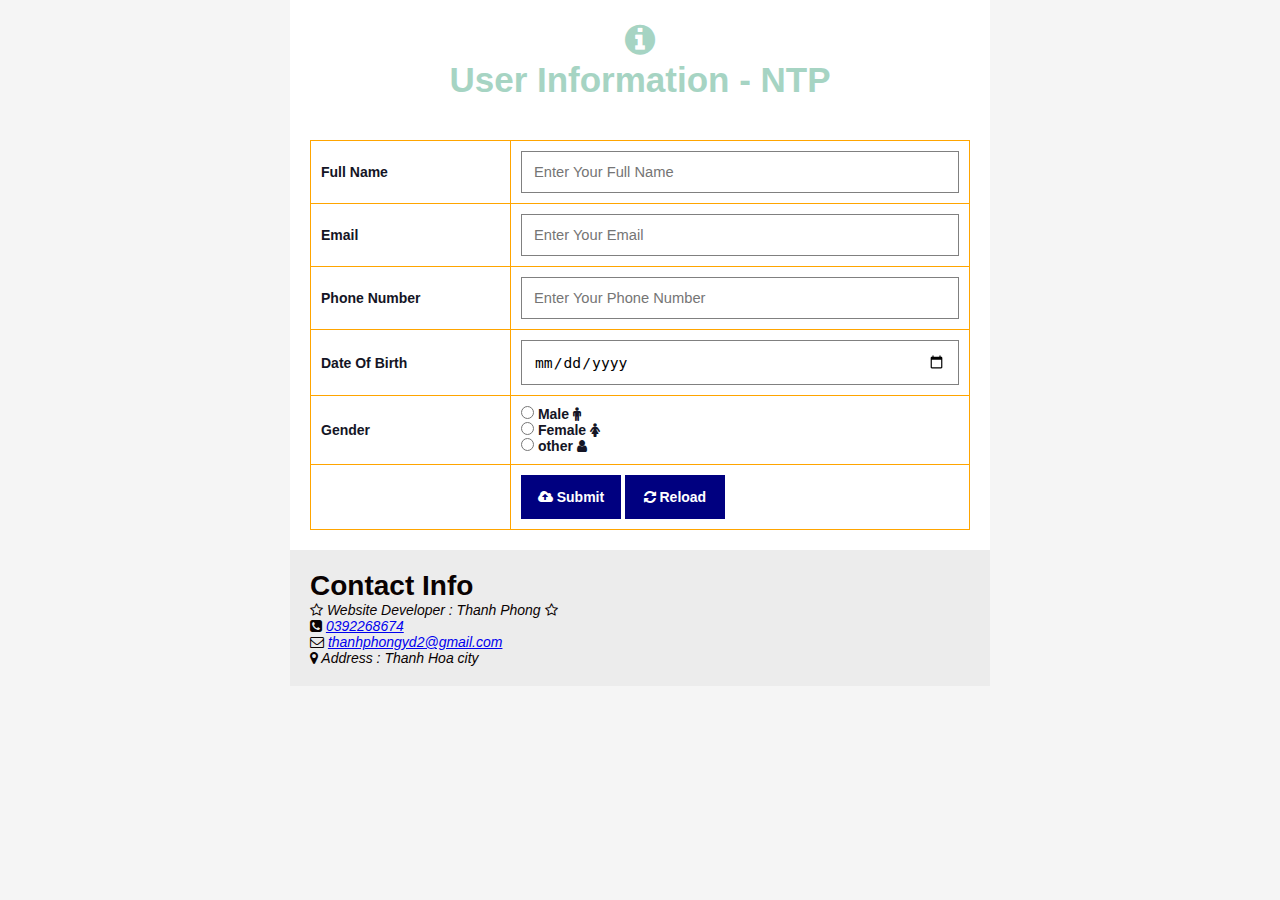
<file: index.html>
<!DOCTYPE html>
<html lang="en">

<head>
    <meta charset="UTF-8">
    <meta http-equiv="X-UA-Compatible" content="IE=edge">
    <meta name="viewport" content="width=device-width, initial-scale=1.0">
    <title>information</title>
    <link rel="stylesheet" href="CSS/information.css">
    <link rel="stylesheet" href="https://cdnjs.cloudflare.com/ajax/libs/font-awesome/4.7.0/css/font-awesome.css" integrity="sha512-5A8nwdMOWrSz20fDsjczgUidUBR8liPYU+WymTZP1lmY9G6Oc7HlZv156XqnsgNUzTyMefFTcsFH/tnJE/+xBg==" crossorigin="anonymous" referrerpolicy="no-referrer"
    />
</head>


<body>
    <header>
        <h1><i class="fa fa-info-circle" aria-hidden="true"></i></h1>
        <h1>User Information - NTP</h1>
    </header>
    <main>
        <form method="post" autocomplete="off" name="google-sheet">
            <div class="msg"></div>
            <table border="1">
                <colgroup style="width: 200px;"></colgroup>
                <tr>
                    <td><label for="">Full Name</label></td>
                    <td><input maxlength="50" required type="text" id="fullName" name="fullName" placeholder="Enter Your Full Name" required=""></td>
                </tr>
                <tr>
                    <td><label for="">Email</label></td>
                    <td>
                        <input type="email" required name="email" id="email" placeholder="Enter Your Email" required="">
                    </td>
                </tr>
                <tr>
                    <td><label for="">Phone Number</label></td>
                    <td>
                        <input type="number" required name="phone" id="phone" placeholder="Enter Your Phone Number" maxlength="9" required="">
                    </td>
                </tr>
                <tr>
                    <td>Date Of Birth</td>
                    <td><input type="date" id="dateOfBirth" name="dateOfBirth" required=""></td>
                </tr>
                <tr>
                    <td>Gender</td>
                    <td><input type="radio" name="Gender" value="male"> Male <i class="fa fa-male" aria-hidden="true"></i> <br>
                        <input type="radio" name="Gender" value="female"> Female <i class="fa fa-female" aria-hidden="true"> </i><br>
                        <input type="radio" name="Gender" value="other"> other <i class="fa fa-user" aria-hidden="true">
                        </i><br>
                    </td>
                </tr>
                </td>
                </tr>
                <tr>
                    <td>&nbsp;</td>
                    <td>
                        <button><i class="fa fa-cloud-upload" aria-hidden="true"></i> Submit
                        </button>
                        <button type="reset" name=""><i class="fa fa-refresh" aria-hidden="true"></i> Reload
                        </button>
                    </td>
                </tr>
            </table>
        </form>
    </main>
    <footer>
        <h2>Contact Info</h2>
        <i><i class="fa fa-star-o" aria-hidden="true"></i> Website Developer : Thanh Phong <i class="fa fa-star-o" aria-hidden="true"></i> <br>
        <i class="fa fa-phone-square" aria-hidden="true"></i> <a href="tel:+0392268674">0392268674 </a> <br>
        <i class="fa fa-envelope-o" aria-hidden="true"></i> <a href="mailto:thanhphongyd2@gmail.com">
            thanhphongyd2@gmail.com</a> <br>
        <i class="fa fa-map-marker" aria-hidden="true"></i> Address : Thanh Hoa city

        <audio autoplay loop>
                <source src="Music/Khởi hành guitar.mp3" type="audio/mpeg">
            </audio>
    </footer>

    <script type="text/javascript">
        const scriptURL =
            'https://script.google.com/macros/s/AKfycbwlKo_O7xXbgY3saI945svN4hu6rZzzvtFlx5hCF0eCAKyF9-DaH9oIhrNfPARv5EWwgQ/exec'
        const form = document.forms['google-sheet']

        form.addEventListener('submit', e => {
            e.preventDefault()
            fetch(scriptURL, {
                    method: 'POST',
                    body: new FormData(form)
                })
                .then(response => alert("You have successfully submitted!!!"))
                .then(response => alert(document.location.replace('/HTML/home.html')))
                .catch(error => console.error('Error!', error.message))

        })
    </script>


</body>

</html>
</file>
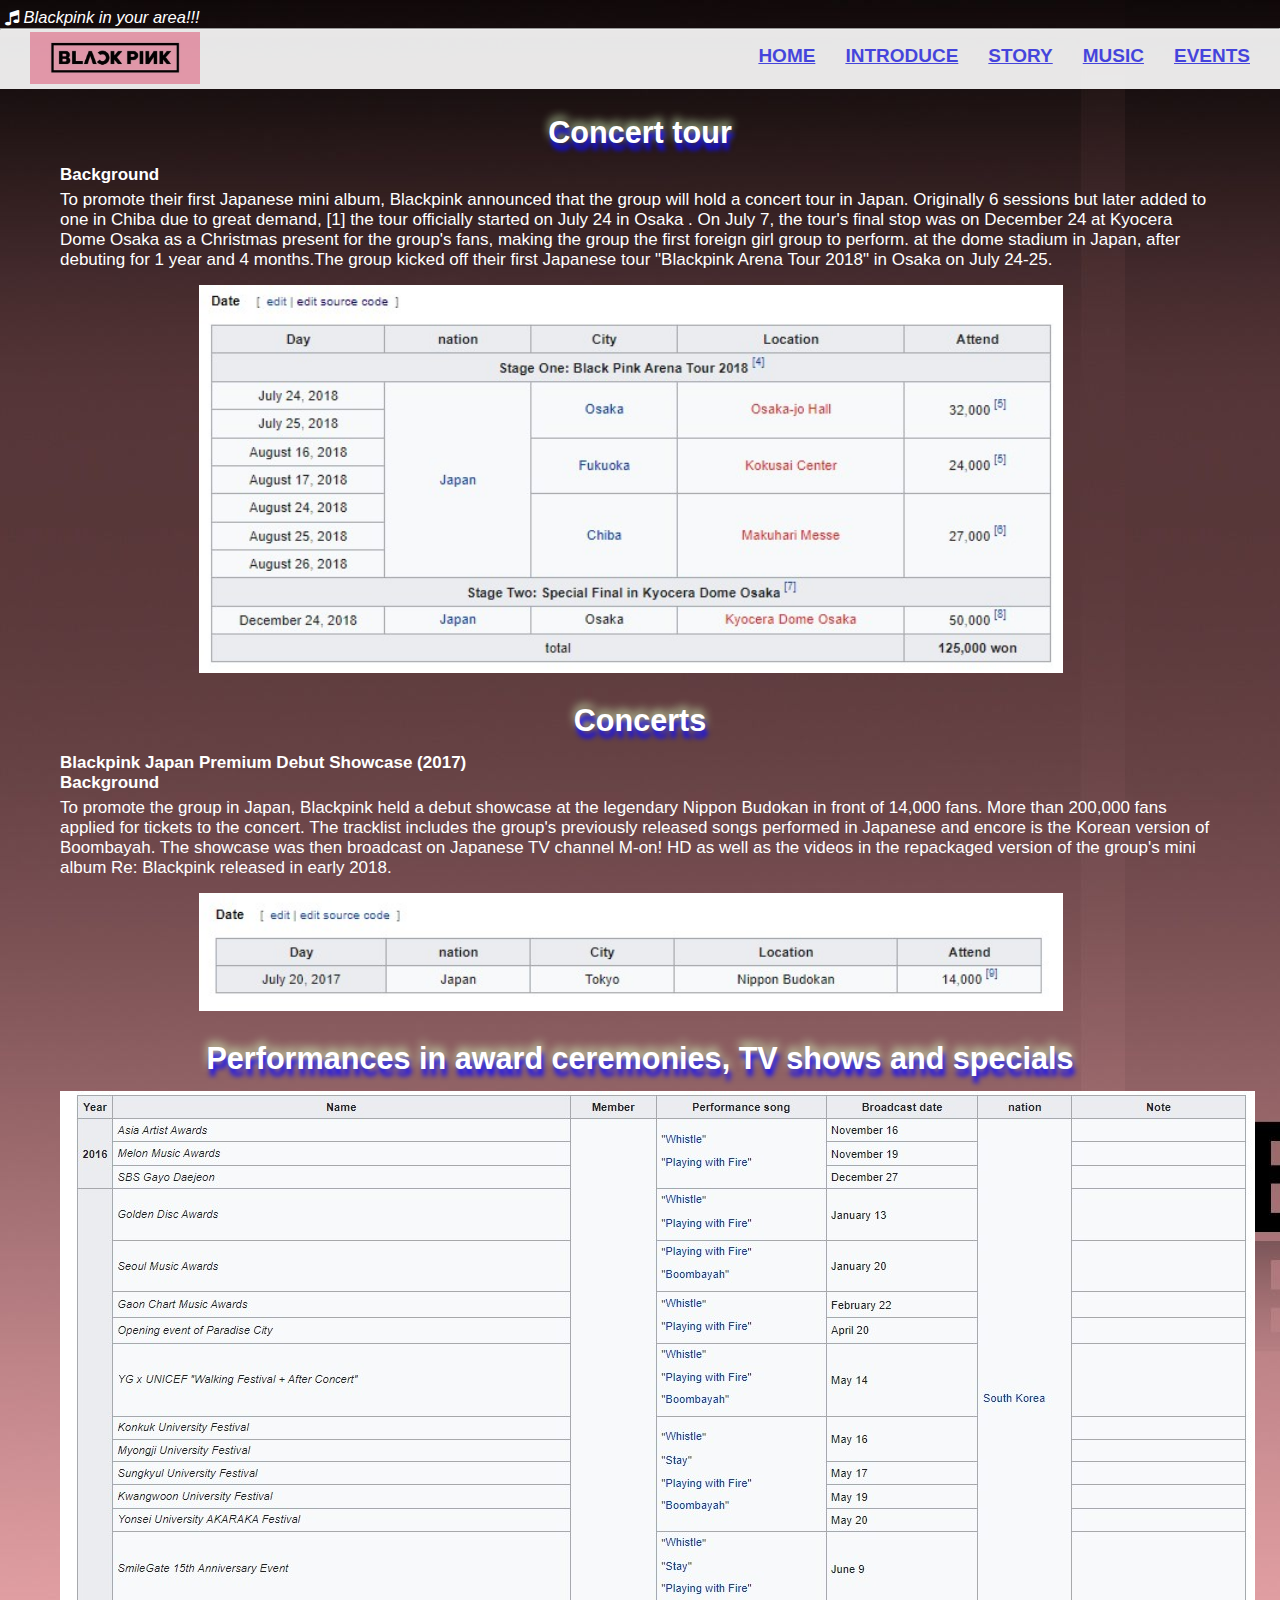
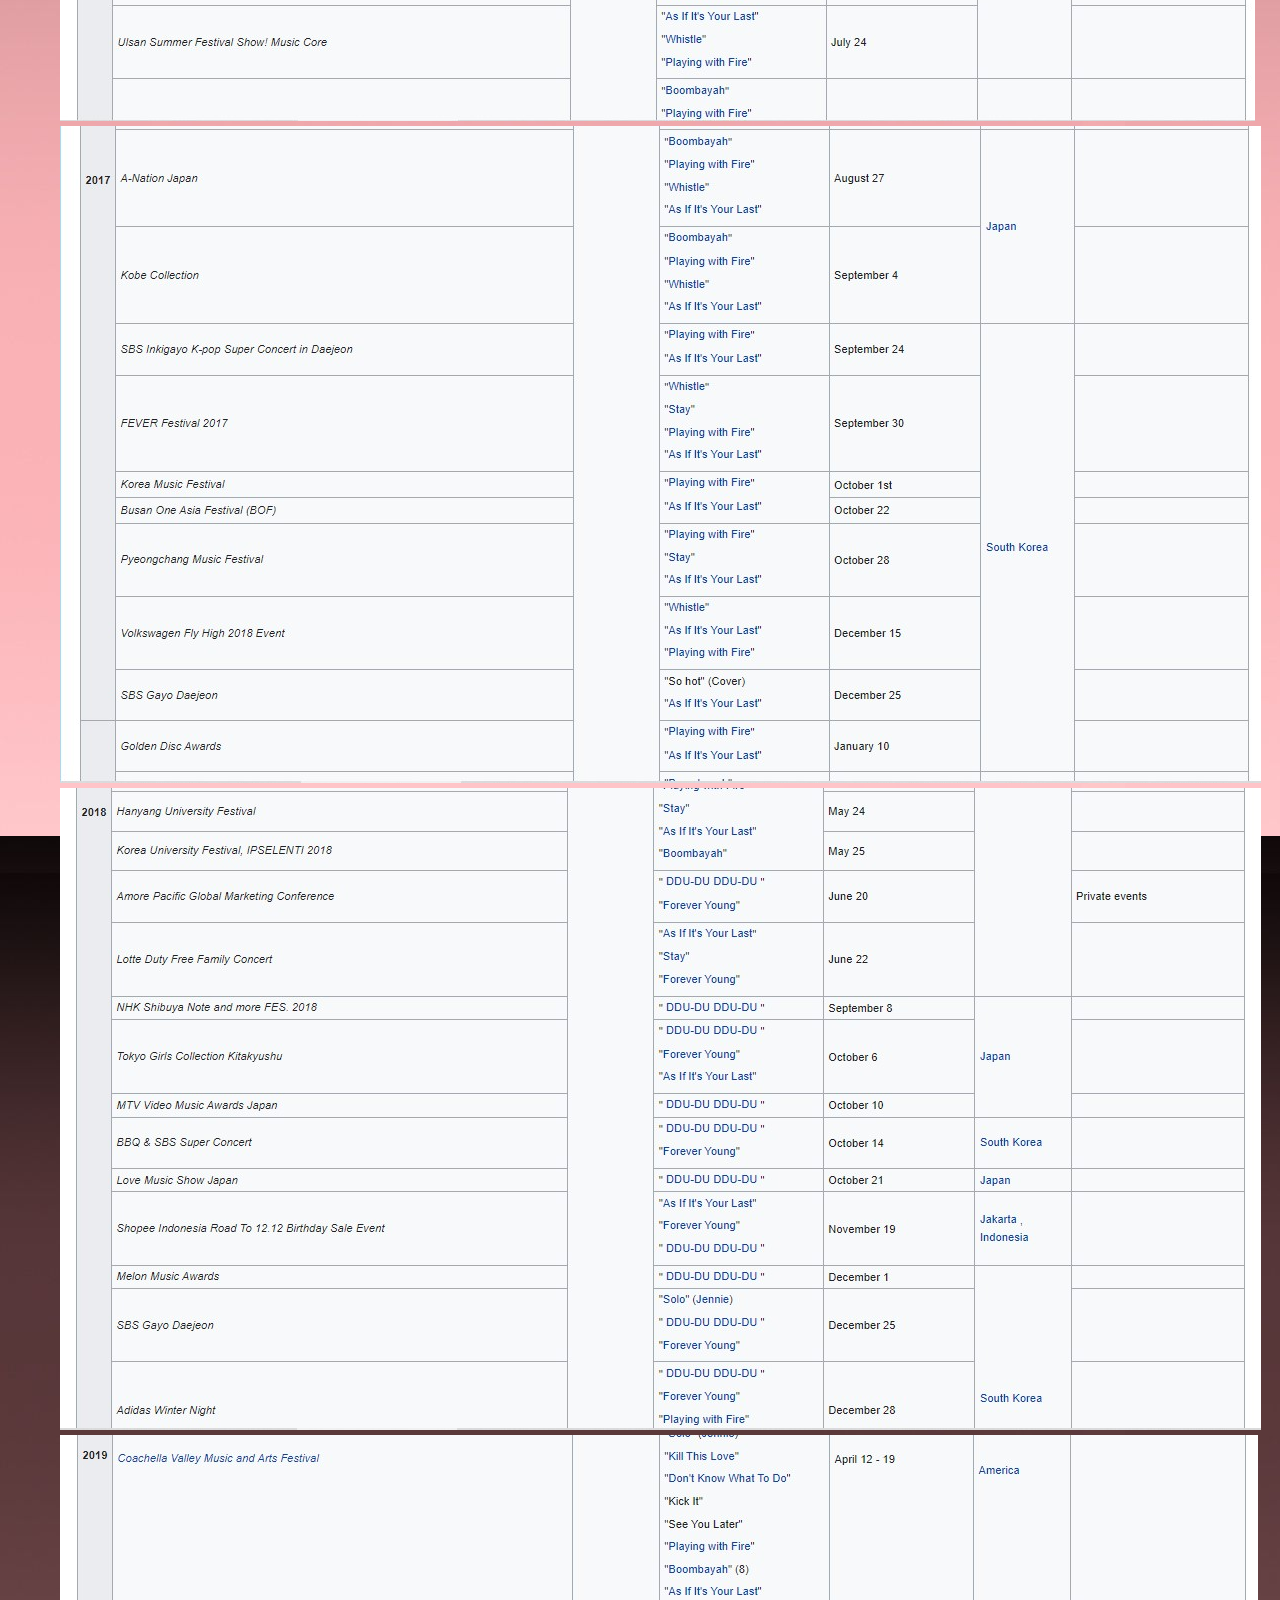
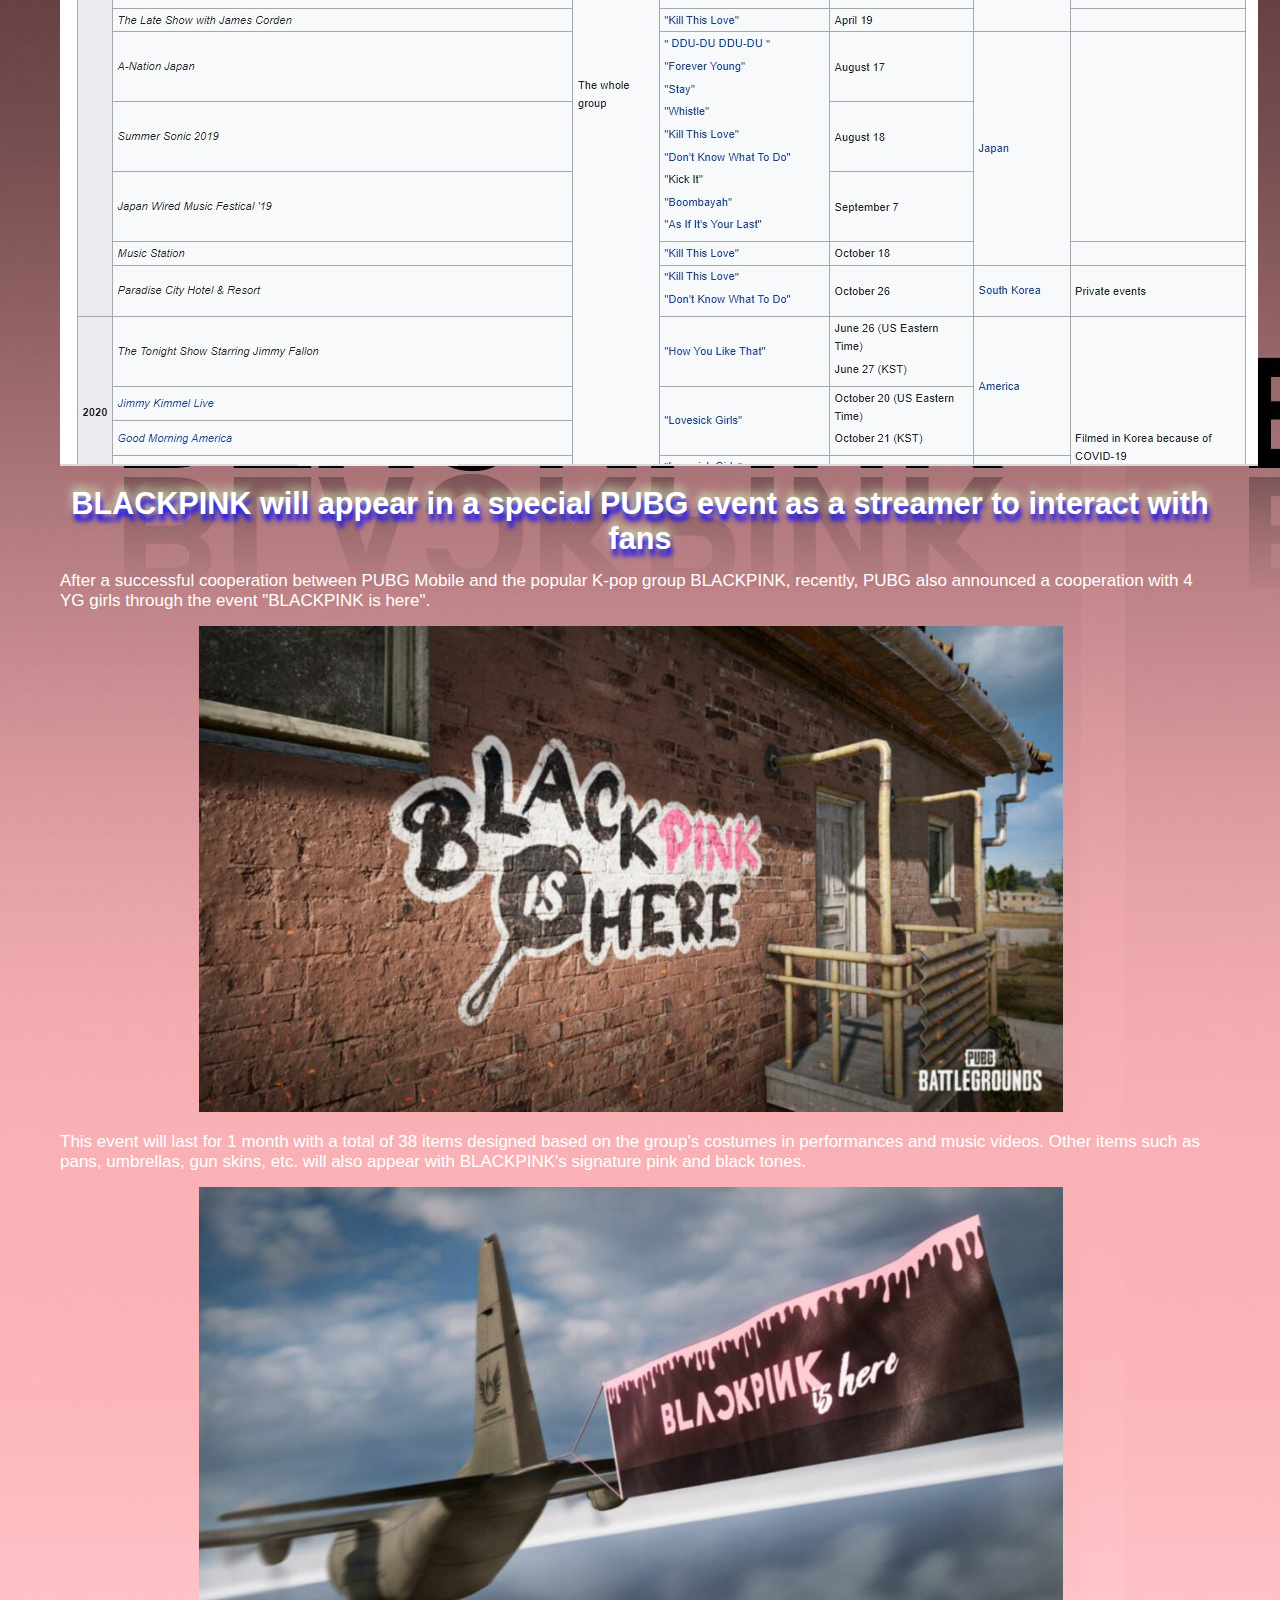
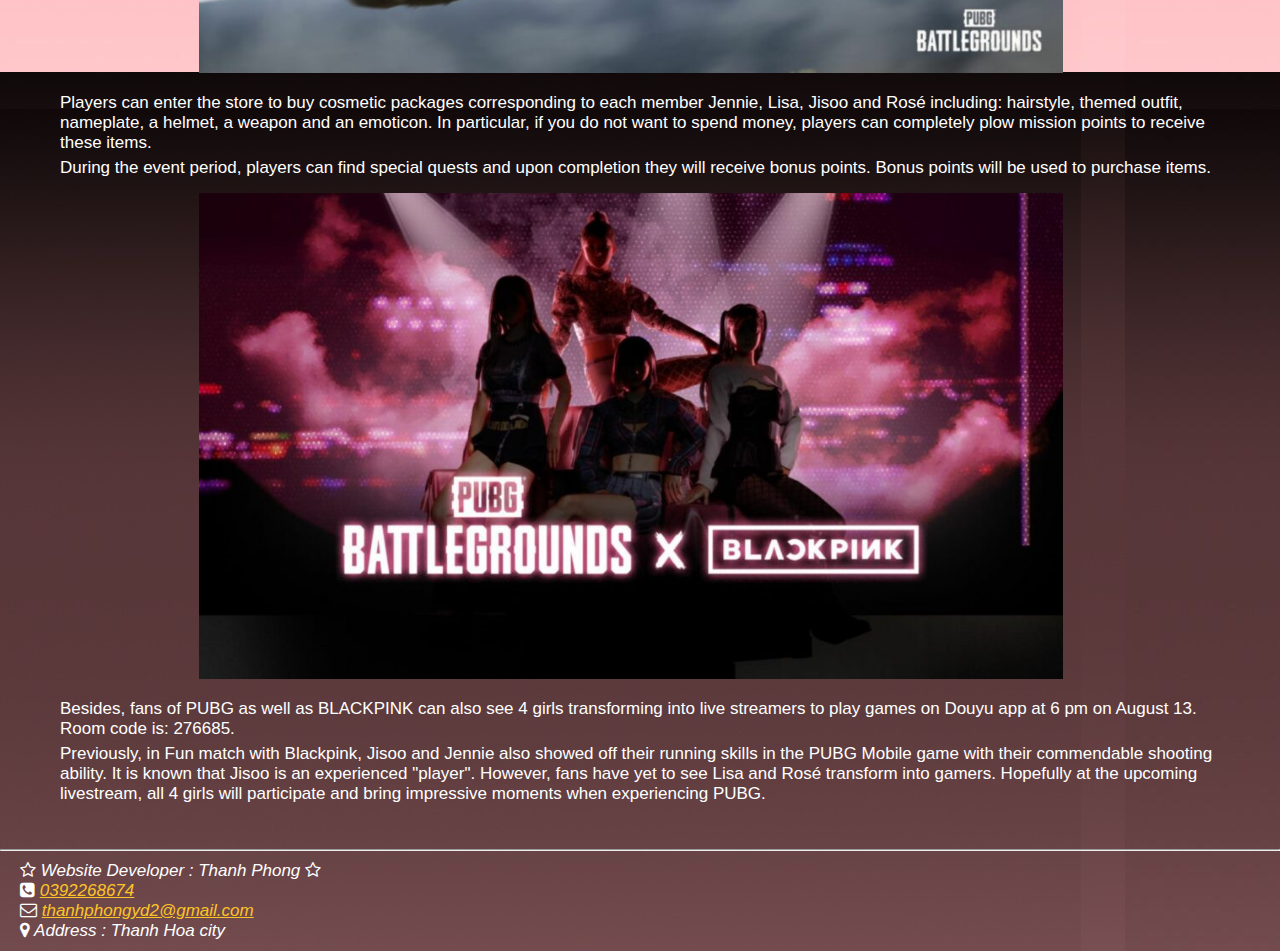
<file: event.html>
<!DOCTYPE html>
<html lang="en">

<head>
    <meta charset="UTF-8">
    <meta http-equiv="X-UA-Compatible" content="IE=edge">
    <meta name="viewport" content="width=device-width, initial-scale=1.0">
    <title>events</title>
    <link rel="stylesheet" href="https://cdnjs.cloudflare.com/ajax/libs/font-awesome/4.7.0/css/font-awesome.css" integrity="sha512-5A8nwdMOWrSz20fDsjczgUidUBR8liPYU+WymTZP1lmY9G6Oc7HlZv156XqnsgNUzTyMefFTcsFH/tnJE/+xBg==" crossorigin="anonymous" referrerpolicy="no-referrer"
    />
    <link rel="stylesheet" href="CSS/events.css">
</head>

<body style="background-image: url(image/background2.jpg);">
    <header>
        <i> <i class="fa fa-music" aria-hidden="true"></i> Blackpink in your area!!! </i>
        <hr>
        <nav>
            <div class="logo">
                <img width="170px" height="52.22px" src="image/logo.jpg" alt="logo">
            </div>
            <ul>
                <li><a href="home.html">Home</a></li>
                <li><a href="introduce.html">Introduce</a></li>
                <li><a href="story.html">Story</a></li>
                <li><a href="music.html">music</a></li>
                <li><a href="event.html">Events</a></li>
            </ul>
        </nav>
    </header>
    <main>
        <section>
            <h1>Concert tour</h1>
            <article>
                <b>Background </b>
                <p>To promote their first Japanese mini album, Blackpink announced that the group will hold a concert tour in Japan. Originally 6 sessions but later added to one in Chiba due to great demand, [1] the tour officially started on July 24 in
                    Osaka . On July 7, the tour's final stop was on December 24 at Kyocera Dome Osaka as a Christmas present for the group's fans, making the group the first foreign girl group to perform. at the dome stadium in Japan, after debuting for
                    1 year and 4 months.The group kicked off their first Japanese tour "Blackpink Arena Tour 2018" in Osaka on July 24-25.</p>
                <img src="image/event1.jpg" alt="">
            </article>
        </section>
        <section>
            <h1>Concerts</h1>
            <article>
                <h4>Blackpink Japan Premium Debut Showcase (2017)</h4>
                <b>Background</b>
                <p>To promote the group in Japan, Blackpink held a debut showcase at the legendary Nippon Budokan in front of 14,000 fans. More than 200,000 fans applied for tickets to the concert. The tracklist includes the group's previously released songs
                    performed in Japanese and encore is the Korean version of Boombayah. The showcase was then broadcast on Japanese TV channel M-on! HD as well as the videos in the repackaged version of the group's mini album Re: Blackpink released in
                    early 2018.</p>
                <img src="image/event2.jpg" alt="">
            </article>
        </section>
        <section>
            <h1>Performances in award ceremonies, TV shows and specials</h1>
        </section>
        <div>
            <img src="image/event3.jpg" alt="">
            <img src="image/event4.jpg" alt="">
            <img src="image/event5.jpg" alt="">
            <img src="image/event6.jpg" alt="">
        </div>
        <section>
            <h1>BLACKPINK will appear in a special PUBG event as a streamer to interact with fans</h1>
            <article>
                <p>After a successful cooperation between PUBG Mobile and the popular K-pop group BLACKPINK, recently, PUBG also announced a cooperation with 4 YG girls through the event "BLACKPINK is here".</p>
                <img src="image/pupg1.jpg" alt="">
                <p>This event will last for 1 month with a total of 38 items designed based on the group's costumes in performances and music videos. Other items such as pans, umbrellas, gun skins, etc. will also appear with BLACKPINK's signature pink and
                    black tones.</p>
                <img src="image/pupg2.jpg" alt="">
                <p>Players can enter the store to buy cosmetic packages corresponding to each member Jennie, Lisa, Jisoo and Rosé including: hairstyle, themed outfit, nameplate, a helmet, a weapon and an emoticon. In particular, if you do not want to spend
                    money, players can completely plow mission points to receive these items.</p>
                <p>During the event period, players can find special quests and upon completion they will receive bonus points. Bonus points will be used to purchase items.</p>
                <img src="image/pupg3.jpg" alt="">
                <p>Besides, fans of PUBG as well as BLACKPINK can also see 4 girls transforming into live streamers to play games on Douyu app at 6 pm on August 13. Room code is: 276685.</p>
                <p>Previously, in Fun match with Blackpink, Jisoo and Jennie also showed off their running skills in the PUBG Mobile game with their commendable shooting ability. It is known that Jisoo is an experienced "player". However, fans have yet to
                    see Lisa and Rosé transform into gamers. Hopefully at the upcoming livestream, all 4 girls will participate and bring impressive moments when experiencing PUBG.</p>
            </article>
        </section>
    </main>
    <hr>
    <footer>
        <section>
            <i><i class="fa fa-star-o" aria-hidden="true"></i> Website Developer : Thanh Phong <i class="fa fa-star-o" aria-hidden="true"></i> <br>
            <i class="fa fa-phone-square" aria-hidden="true"></i> <a style="color: rgb(253, 196, 38);" href="tel:+0392268674">0392268674 </a> <br>
            <i class="fa fa-envelope-o" aria-hidden="true"></i> <a style="color: rgb(253, 196, 38);" href="mailto:thanhphongyd2@gmail.com">
                thanhphongyd2@gmail.com</a> <br>
            <i class="fa fa-map-marker" aria-hidden="true"></i> Address : Thanh Hoa city
        </section>

    </footer>
</body>
</file>
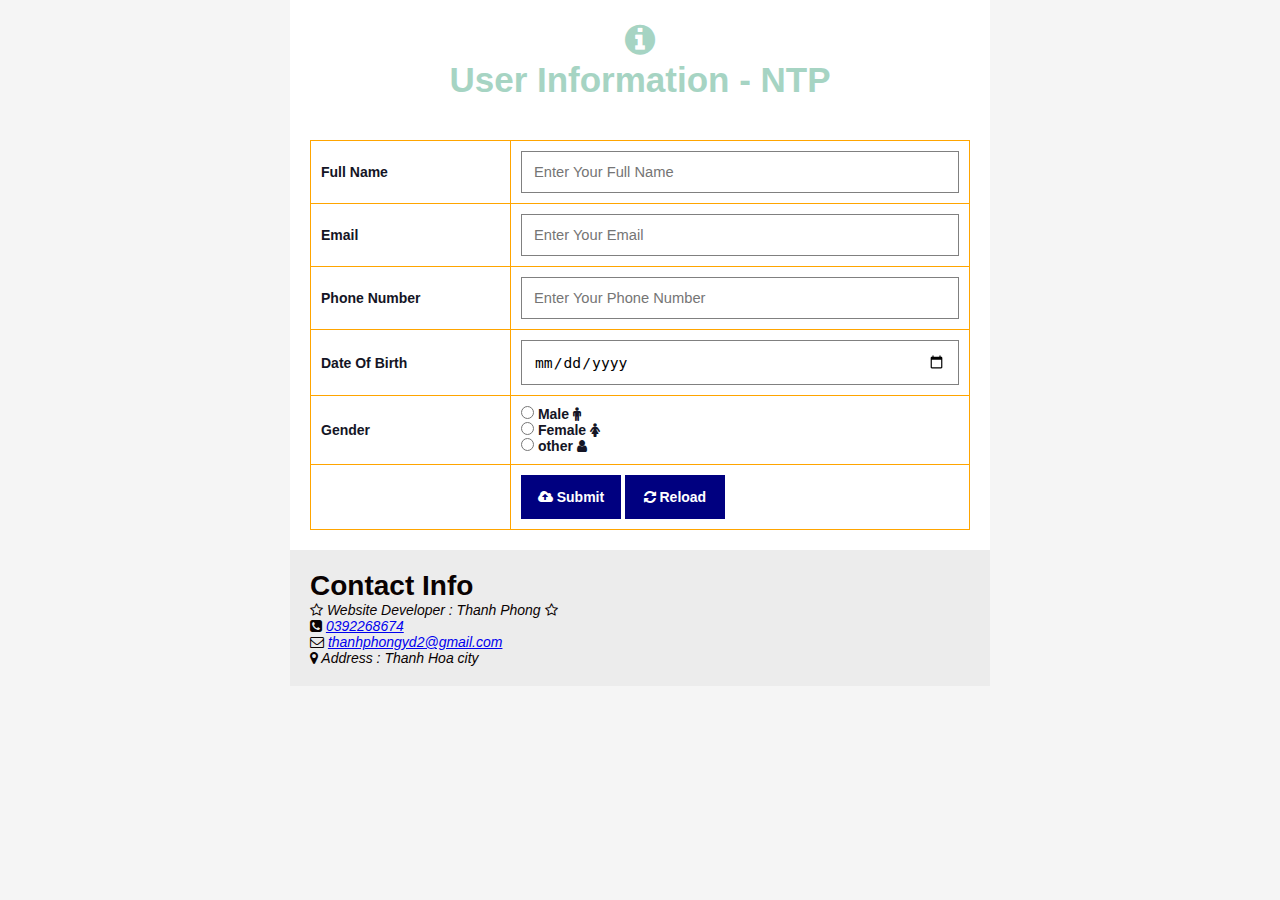
<file: Information.html>
<!DOCTYPE html>
<html lang="en">

<head>
    <meta charset="UTF-8">
    <meta http-equiv="X-UA-Compatible" content="IE=edge">
    <meta name="viewport" content="width=device-width, initial-scale=1.0">
    <title>information</title>
    <link rel="stylesheet" href="CSS/information.css">
    <link rel="stylesheet" href="https://cdnjs.cloudflare.com/ajax/libs/font-awesome/4.7.0/css/font-awesome.css" integrity="sha512-5A8nwdMOWrSz20fDsjczgUidUBR8liPYU+WymTZP1lmY9G6Oc7HlZv156XqnsgNUzTyMefFTcsFH/tnJE/+xBg==" crossorigin="anonymous" referrerpolicy="no-referrer"
    />
</head>


<body>
    <header>
        <h1><i class="fa fa-info-circle" aria-hidden="true"></i></h1>
        <h1>User Information - NTP</h1>
    </header>
    <main>
        <form method="post" autocomplete="off" name="google-sheet">
            <div class="msg"></div>
            <table border="1">
                <colgroup style="width: 200px;"></colgroup>
                <tr>
                    <td><label for="">Full Name</label></td>
                    <td><input maxlength="50" required type="text" id="fullName" name="fullName" placeholder="Enter Your Full Name" required=""></td>
                </tr>
                <tr>
                    <td><label for="">Email</label></td>
                    <td>
                        <input type="email" required name="email" id="email" placeholder="Enter Your Email" required="">
                    </td>
                </tr>
                <tr>
                    <td><label for="">Phone Number</label></td>
                    <td>
                        <input type="number" required name="phone" id="phone" placeholder="Enter Your Phone Number" maxlength="9" required="">
                    </td>
                </tr>
                <tr>
                    <td>Date Of Birth</td>
                    <td><input type="date" id="dateOfBirth" name="dateOfBirth" required=""></td>
                </tr>
                <tr>
                    <td>Gender</td>
                    <td><input type="radio" name="Gender" value="male"> Male <i class="fa fa-male" aria-hidden="true"></i> <br>
                        <input type="radio" name="Gender" value="female"> Female <i class="fa fa-female" aria-hidden="true"> </i><br>
                        <input type="radio" name="Gender" value="other"> other <i class="fa fa-user" aria-hidden="true">
                        </i><br>
                    </td>
                </tr>
                </td>
                </tr>
                <tr>
                    <td>&nbsp;</td>
                    <td>
                        <button><i class="fa fa-cloud-upload" aria-hidden="true"></i> Submit
                        </button>
                        <button type="reset" name=""><i class="fa fa-refresh" aria-hidden="true"></i> Reload
                        </button>
                    </td>
                </tr>
            </table>
        </form>
    </main>
    <footer>
        <h2>Contact Info</h2>
        <i><i class="fa fa-star-o" aria-hidden="true"></i> Website Developer : Thanh Phong <i class="fa fa-star-o" aria-hidden="true"></i> <br>
        <i class="fa fa-phone-square" aria-hidden="true"></i> <a href="tel:+0392268674">0392268674 </a> <br>
        <i class="fa fa-envelope-o" aria-hidden="true"></i> <a href="mailto:thanhphongyd2@gmail.com">
            thanhphongyd2@gmail.com</a> <br>
        <i class="fa fa-map-marker" aria-hidden="true"></i> Address : Thanh Hoa city

        <audio autoplay loop>
                <source src="Music/Khởi hành guitar.mp3" type="audio/mpeg">
            </audio>
    </footer>

    <script type="text/javascript">
        const scriptURL =
            'https://script.google.com/macros/s/AKfycbwlKo_O7xXbgY3saI945svN4hu6rZzzvtFlx5hCF0eCAKyF9-DaH9oIhrNfPARv5EWwgQ/exec'
        const form = document.forms['google-sheet']

        form.addEventListener('submit', e => {
            e.preventDefault()
            fetch(scriptURL, {
                    method: 'POST',
                    body: new FormData(form)
                })
                .then(response => alert("You have successfully submitted!!!"))
                .then(response => alert(document.location.replace('/HTML/home.html')))
                .catch(error => console.error('Error!', error.message))

        })
    </script>


</body>

</html>
</file>
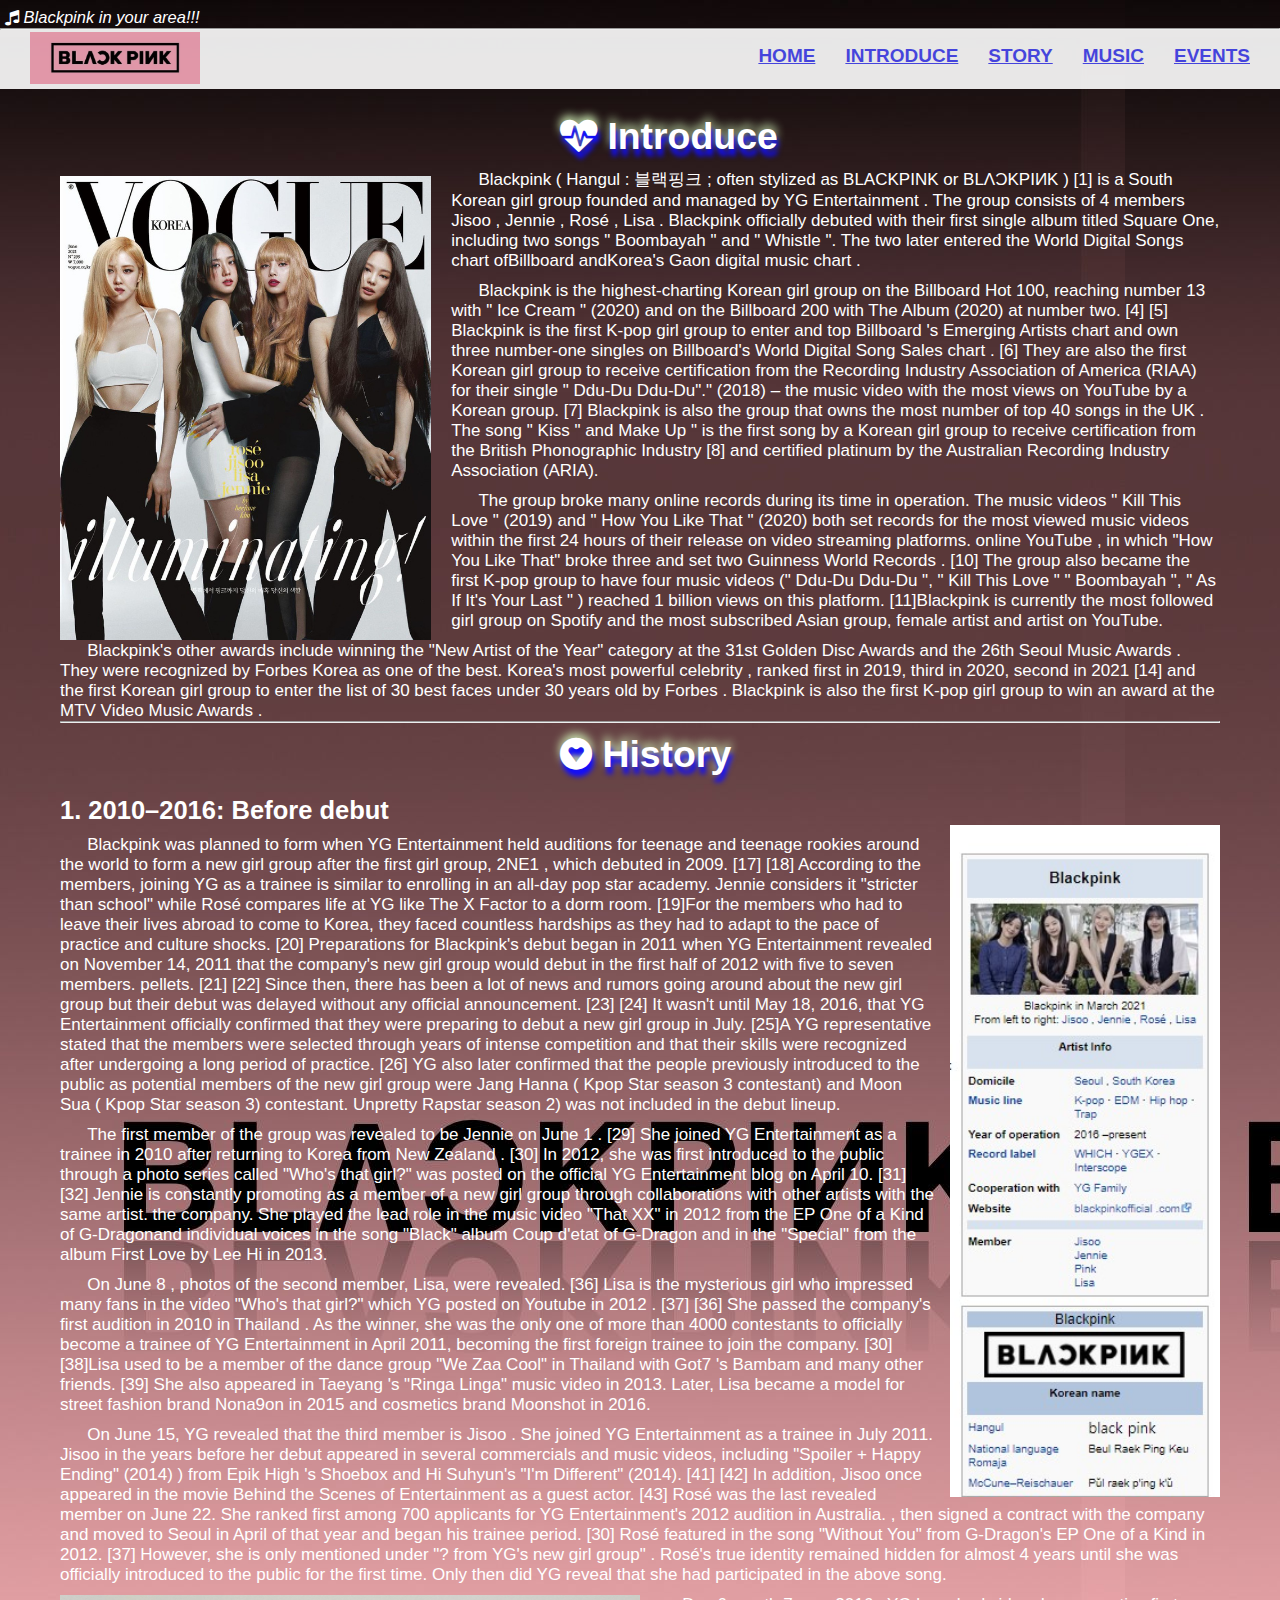
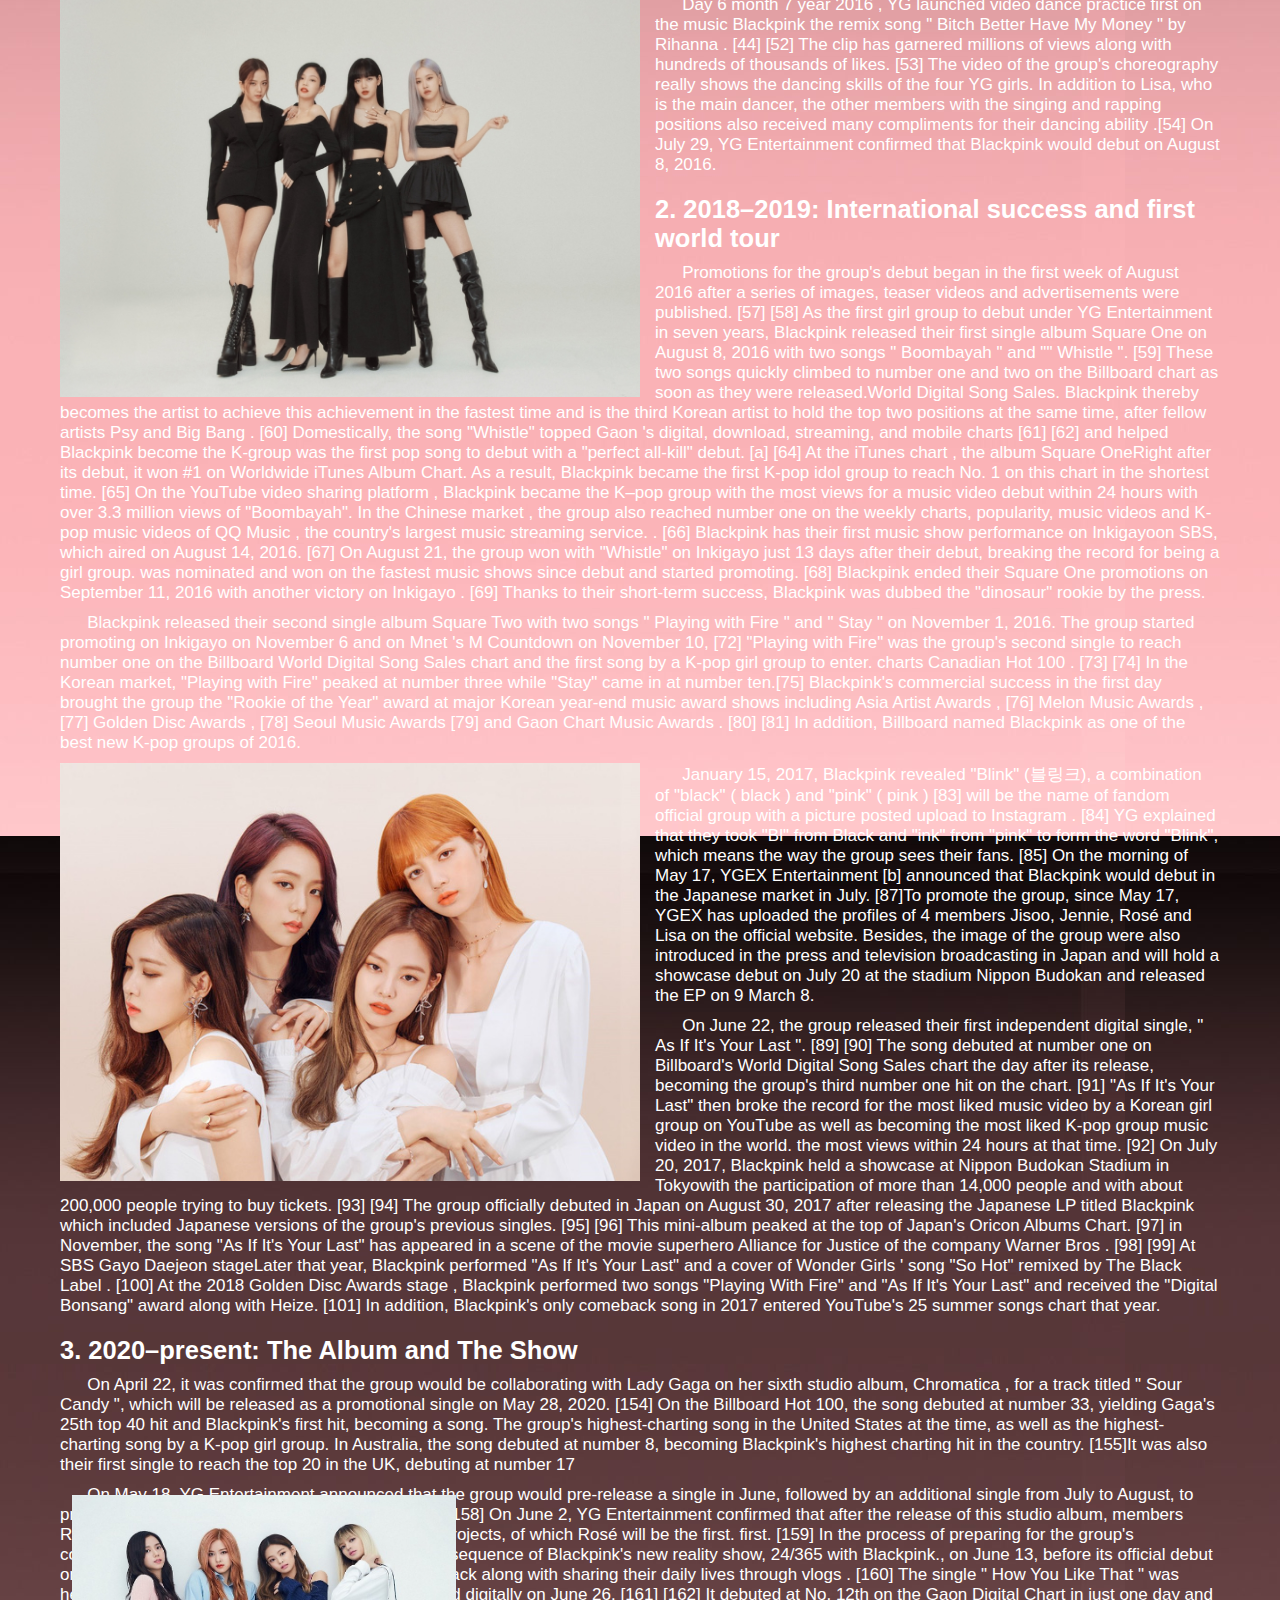
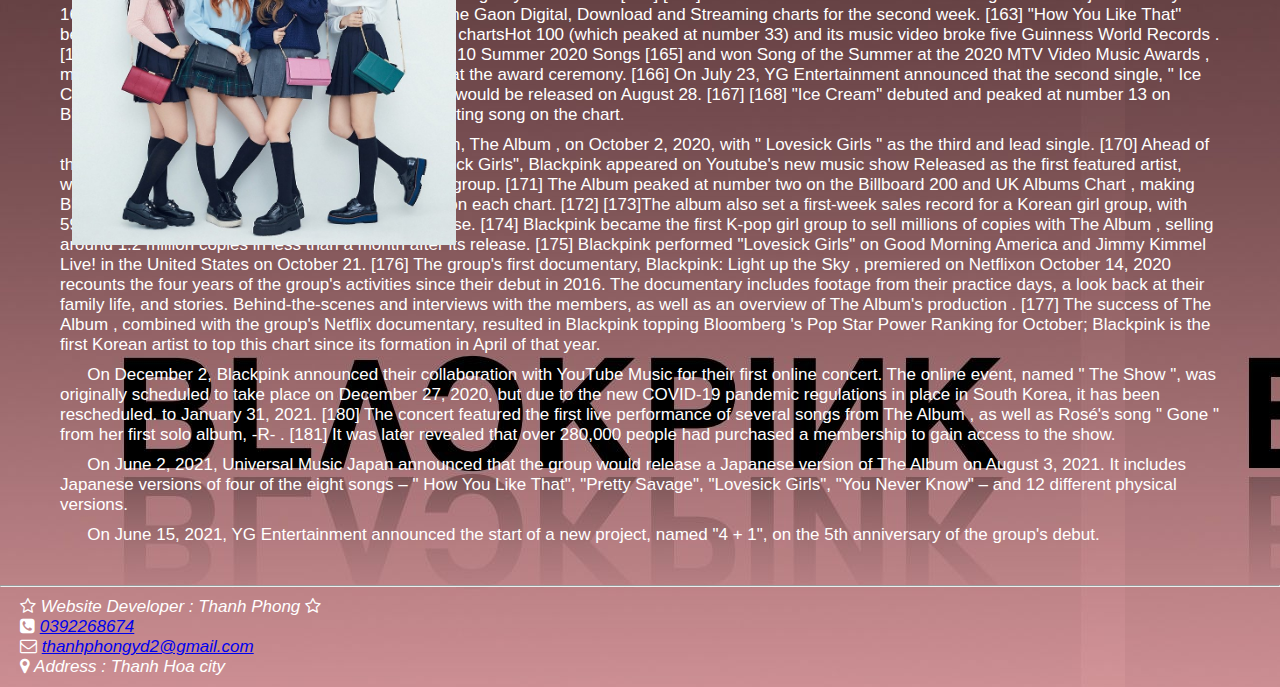
<file: introduce.html>
<!DOCTYPE html>
<html lang="en">

<head>
    <meta charset="UTF-8">
    <meta http-equiv="X-UA-Compatible" content="IE=edge">
    <meta name="viewport" content="width=device-width, initial-scale=1.0">
    <title>introduce</title>
    <link rel="stylesheet" href="CSS/introduce.css">
    <link rel="stylesheet" href="https://cdnjs.cloudflare.com/ajax/libs/font-awesome/4.7.0/css/font-awesome.css" integrity="sha512-5A8nwdMOWrSz20fDsjczgUidUBR8liPYU+WymTZP1lmY9G6Oc7HlZv156XqnsgNUzTyMefFTcsFH/tnJE/+xBg==" crossorigin="anonymous" referrerpolicy="no-referrer"
    />
</head>

<body style="background-image: url(image/background2.jpg);">
    <header>
        <i> <i class="fa fa-music" aria-hidden="true"></i> Blackpink in your area!!! </i>
        <hr>
        <nav>
            <div class="logo">
                <img width="170px" height="52.22px" src="image/logo.jpg" alt="logo">
            </div>
            <ul>
                <li><a href="home.html">Home</a></li>
                <li><a href="introduce.html">Introduce</a></li>
                <li><a href="story.html">Story</a></li>
                <li><a href="music.html">music</a></li>
                <li><a href="event.html">Events</a></li>
            </ul>
        </nav>
    </header>
    <main>
        <h1><i class="fa fa-heartbeat" aria-hidden="true"></i> Introduce</h1>
        <secction>
            <img id="cde" src="image/nhom3.jpg" alt="">
            <article>
                <p>Blackpink ( Hangul : 블랙핑크 ; often stylized as BLACKPINK or BLΛƆKPIИK ) [1] is a South Korean girl group founded and managed by YG Entertainment . The group consists of 4 members Jisoo , Jennie , Rosé , Lisa . Blackpink officially debuted
                    with their first single album titled Square One, including two songs " Boombayah " and " Whistle ". The two later entered the World Digital Songs chart ofBillboard andKorea's Gaon digital music chart .
                </p>
                <p>Blackpink is the highest-charting Korean girl group on the Billboard Hot 100, reaching number 13 with " Ice Cream " (2020) and on the Billboard 200 with The Album (2020) at number two. [4] [5] Blackpink is the first K-pop girl group to
                    enter and top Billboard 's Emerging Artists chart and own three number-one singles on Billboard's World Digital Song Sales chart . [6] They are also the first Korean girl group to receive certification from the Recording Industry Association
                    of America (RIAA) for their single " Ddu-Du Ddu-Du"." (2018) – the music video with the most views on YouTube by a Korean group. [7] Blackpink is also the group that owns the most number of top 40 songs in the UK . The song " Kiss
                    " and Make Up " is the first song by a Korean girl group to receive certification from the British Phonographic Industry [8] and certified platinum by the Australian Recording Industry Association (ARIA).
                </p>
                <p>The group broke many online records during its time in operation. The music videos " Kill This Love " (2019) and " How You Like That " (2020) both set records for the most viewed music videos within the first 24 hours of their release
                    on video streaming platforms. online YouTube , in which "How You Like That" broke three and set two Guinness World Records . [10] The group also became the first K-pop group to have four music videos (" Ddu-Du Ddu-Du ", " Kill This
                    Love " " Boombayah ", " As If It's Your Last " ) reached 1 billion views on this platform. [11]Blackpink is currently the most followed girl group on Spotify and the most subscribed Asian group, female artist and artist on YouTube.
                </p>
                <p>Blackpink's other awards include winning the "New Artist of the Year" category at the 31st Golden Disc Awards and the 26th Seoul Music Awards . They were recognized by Forbes Korea as one of the best. Korea's most powerful celebrity ,
                    ranked first in 2019, third in 2020, second in 2021 [14] and the first Korean girl group to enter the list of 30 best faces under 30 years old by Forbes . Blackpink is also the first K-pop girl group to win an award at the MTV Video
                    Music Awards . </p>
            </article>
            </section>

            <hr>
            <section>
                <h1><i class="fa fa-gratipay" aria-hidden="true"></i> History</h1>
                <article>
                    <h3>1. 2010–2016: Before debut</h3>
                    <img id="abc" src="image/logo2.jpg" alt="">
                    <p>Blackpink was planned to form when YG Entertainment held auditions for teenage and teenage rookies around the world to form a new girl group after the first girl group, 2NE1 , which debuted in 2009. [17] [18] According to the members,
                        joining YG as a trainee is similar to enrolling in an all-day pop star academy. Jennie considers it "stricter than school" while Rosé compares life at YG like The X Factor to a dorm room. [19]For the members who had to leave their
                        lives abroad to come to Korea, they faced countless hardships as they had to adapt to the pace of practice and culture shocks. [20] Preparations for Blackpink's debut began in 2011 when YG Entertainment revealed on November 14,
                        2011 that the company's new girl group would debut in the first half of 2012 with five to seven members. pellets. [21] [22] Since then, there has been a lot of news and rumors going around about the new girl group but their debut
                        was delayed without any official announcement. [23] [24] It wasn't until May 18, 2016, that YG Entertainment officially confirmed that they were preparing to debut a new girl group in July. [25]A YG representative stated that the
                        members were selected through years of intense competition and that their skills were recognized after undergoing a long period of practice. [26] YG also later confirmed that the people previously introduced to the public as potential
                        members of the new girl group were Jang Hanna ( Kpop Star season 3 contestant) and Moon Sua ( Kpop Star season 3) contestant. Unpretty Rapstar season 2) was not included in the debut lineup.
                    </p>
                    <p>The first member of the group was revealed to be Jennie on June 1 . [29] She joined YG Entertainment as a trainee in 2010 after returning to Korea from New Zealand . [30] In 2012, she was first introduced to the public through a photo
                        series called "Who's that girl?" was posted on the official YG Entertainment blog on April 10. [31] [32] Jennie is constantly promoting as a member of a new girl group through collaborations with other artists with the same artist.
                        the company. She played the lead role in the music video "That XX" in 2012 from the EP One of a Kind of G-Dragonand individual voices in the song "Black" album Coup d'etat of G-Dragon and in the "Special" from the album First Love
                        by Lee Hi in 2013.</p>
                    <p> On June 8 , photos of the second member, Lisa, were revealed. [36] Lisa is the mysterious girl who impressed many fans in the video "Who's that girl?" which YG posted on Youtube in 2012 . [37] [36] She passed the company's first audition
                        in 2010 in Thailand . As the winner, she was the only one of more than 4000 contestants to officially become a trainee of YG Entertainment in April 2011, becoming the first foreign trainee to join the company. [30] [38]Lisa used
                        to be a member of the dance group "We Zaa Cool" in Thailand with Got7 's Bambam and many other friends. [39] She also appeared in Taeyang 's "Ringa Linga" music video in 2013. Later, Lisa became a model for street fashion brand
                        Nona9on in 2015 and cosmetics brand Moonshot in 2016. </p>
                    <p>On June 15, YG revealed that the third member is Jisoo . She joined YG Entertainment as a trainee in July 2011. Jisoo in the years before her debut appeared in several commercials and music videos, including "Spoiler + Happy Ending"
                        (2014) ) from Epik High 's Shoebox and Hi Suhyun's "I'm Different" (2014). [41] [42] In addition, Jisoo once appeared in the movie Behind the Scenes of Entertainment as a guest actor. [43] Rosé was the last revealed member on June
                        22. She ranked first among 700 applicants for YG Entertainment's 2012 audition in Australia. , then signed a contract with the company and moved to Seoul in April of that year and began his trainee period. [30] Rosé featured in
                        the song "Without You" from G-Dragon's EP One of a Kind in 2012. [37] However, she is only mentioned under "? from YG's new girl group" . Rosé's true identity remained hidden for almost 4 years until she was officially introduced
                        to the public for the first time. Only then did YG reveal that she had participated in the above song.
                    </p>
                    <p><img id="efg" src="image/nhom4.jpg" alt="bp">Day 6 month 7 year 2016 , YG launched video dance practice first on the music Blackpink the remix song " Bitch Better Have My Money " by Rihanna . [44] [52] The clip has garnered millions
                        of views along with hundreds of thousands of likes. [53] The video of the group's choreography really shows the dancing skills of the four YG girls. In addition to Lisa, who is the main dancer, the other members with the singing
                        and rapping positions also received many compliments for their dancing ability .[54] On July 29, YG Entertainment confirmed that Blackpink would debut on August 8, 2016.
                    </p>
                </article>
                <article>
                    <h3>2. 2018–2019: International success and first world tour </h3>
                    <p>Promotions for the group's debut began in the first week of August 2016 after a series of images, teaser videos and advertisements were published. [57] [58] As the first girl group to debut under YG Entertainment in seven years, Blackpink
                        released their first single album Square One on August 8, 2016 with two songs " Boombayah " and "" Whistle ". [59] These two songs quickly climbed to number one and two on the Billboard chart as soon as they were released.World
                        Digital Song Sales. Blackpink thereby becomes the artist to achieve this achievement in the fastest time and is the third Korean artist to hold the top two positions at the same time, after fellow artists Psy and Big Bang . [60]
                        Domestically, the song "Whistle" topped Gaon 's digital, download, streaming, and mobile charts [61] [62] and helped Blackpink become the K-group was the first pop song to debut with a "perfect all-kill" debut. [a] [64] At the
                        iTunes chart , the album Square OneRight after its debut, it won #1 on Worldwide iTunes Album Chart. As a result, Blackpink became the first K-pop idol group to reach No. 1 on this chart in the shortest time. [65] On the YouTube
                        video sharing platform , Blackpink became the K–pop group with the most views for a music video debut within 24 hours with over 3.3 million views of "Boombayah". In the Chinese market , the group also reached number one on the
                        weekly charts, popularity, music videos and K-pop music videos of QQ Music , the country's largest music streaming service. . [66] Blackpink has their first music show performance on Inkigayoon SBS, which aired on August 14, 2016.
                        [67] On August 21, the group won with "Whistle" on Inkigayo just 13 days after their debut, breaking the record for being a girl group. was nominated and won on the fastest music shows since debut and started promoting. [68] Blackpink
                        ended their Square One promotions on September 11, 2016 with another victory on Inkigayo . [69] Thanks to their short-term success, Blackpink was dubbed the "dinosaur" rookie by the press.</p>
                    <p>Blackpink released their second single album Square Two with two songs " Playing with Fire " and " Stay " on November 1, 2016. The group started promoting on Inkigayo on November 6 and on Mnet 's M Countdown on November 10, [72] "Playing
                        with Fire" was the group's second single to reach number one on the Billboard World Digital Song Sales chart and the first song by a K-pop girl group to enter. charts Canadian Hot 100 . [73] [74] In the Korean market, "Playing
                        with Fire" peaked at number three while "Stay" came in at number ten.[75] Blackpink's commercial success in the first day brought the group the "Rookie of the Year" award at major Korean year-end music award shows including Asia
                        Artist Awards , [76] Melon Music Awards , [77] Golden Disc Awards , [78] Seoul Music Awards [79] and Gaon Chart Music Awards . [80] [81] In addition, Billboard named Blackpink as one of the best new K-pop groups of 2016.</p>
                    <p> <img id="efg" src="image/bg5.jpeg" alt=""> January 15, 2017, Blackpink revealed "Blink" (블링크), a combination of "black" ( black ) and "pink" ( pink ) [83] will be the name of fandom official group with a picture posted upload to Instagram
                        . [84] YG explained that they took "Bl" from Black and "ink" from "pink" to form the word "Blink", which means the way the group sees their fans. [85] On the morning of May 17, YGEX Entertainment [b] announced that Blackpink would
                        debut in the Japanese market in July. [87]To promote the group, since May 17, YGEX has uploaded the profiles of 4 members Jisoo, Jennie, Rosé and Lisa on the official website. Besides, the image of the group were also introduced
                        in the press and television broadcasting in Japan and will hold a showcase debut on July 20 at the stadium Nippon Budokan and released the EP on 9 March 8.</p>
                    <p>On June 22, the group released their first independent digital single, " As If It's Your Last ". [89] [90] The song debuted at number one on Billboard's World Digital Song Sales chart the day after its release, becoming the group's
                        third number one hit on the chart. [91] "As If It's Your Last" then broke the record for the most liked music video by a Korean girl group on YouTube as well as becoming the most liked K-pop group music video in the world. the
                        most views within 24 hours at that time. [92] On July 20, 2017, Blackpink held a showcase at Nippon Budokan Stadium in Tokyowith the participation of more than 14,000 people and with about 200,000 people trying to buy tickets.
                        [93] [94] The group officially debuted in Japan on August 30, 2017 after releasing the Japanese LP titled Blackpink which included Japanese versions of the group's previous singles. [95] [96] This mini-album peaked at the top of
                        Japan's Oricon Albums Chart. [97] in November, the song "As If It's Your Last" has appeared in a scene of the movie superhero Alliance for Justice of the company Warner Bros . [98] [99] At SBS Gayo Daejeon stageLater that year,
                        Blackpink performed "As If It's Your Last" and a cover of Wonder Girls ' song "So Hot" remixed by The Black Label . [100] At the 2018 Golden Disc Awards stage , Blackpink performed two songs "Playing With Fire" and "As If It's
                        Your Last" and received the "Digital Bonsang" award along with Heize. [101] In addition, Blackpink's only comeback song in 2017 entered YouTube's 25 summer songs chart that year.</p>
                </article>
                <article>
                    <h3>3. 2020–present: The Album and The Show </h3>
                    <p> On April 22, it was confirmed that the group would be collaborating with Lady Gaga on her sixth studio album, Chromatica , for a track titled " Sour Candy ", which will be released as a promotional single on May 28, 2020. [154] On
                        the Billboard Hot 100, the song debuted at number 33, yielding Gaga's 25th top 40 hit and Blackpink's first hit, becoming a song. The group's highest-charting song in the United States at the time, as well as the highest-charting
                        song by a K-pop girl group. In Australia, the song debuted at number 8, becoming Blackpink's highest charting hit in the country. [155]It was also their first single to reach the top 20 in the UK, debuting at number 17</p>
                    <span>
                        <img src="image/1.jpg" alt="">
                        <img src="image/2.jpg" alt="">
                        <img src="image/3.jpg" alt="">
                    </span>
                    <p>On May 18, YG Entertainment announced that the group would pre-release a single in June, followed by an additional single from July to August, to promote their first Korean studio album. their. [157] [158] On June 2, YG Entertainment
                        confirmed that after the release of this studio album, members Rosé, Lisa, and Jisoo will be working on individual projects, of which Rosé will be the first. first. [159] In the process of preparing for the group's comeback, YG
                        Entertainment released the opening sequence of Blackpink's new reality show, 24/365 with Blackpink., on June 13, before its official debut on YouTube. The show chronicles their 2020 comeback along with sharing their daily lives
                        through vlogs . [160] The single " How You Like That " was heavily teased on social media before being released digitally on June 26. [161] [162] It debuted at No. 12th on the Gaon Digital Chart in just one day and 16 hours of
                        tracking and peaked at number one on the Gaon Digital, Download and Streaming charts for the second week. [163] "How You Like That" becomes Blackpink's fifth song to enter the Billboard chartsHot 100 (which peaked at number 33)
                        and its music video broke five Guinness World Records . [164] The song topped YouTube Music 's Global Top 10 Summer 2020 Songs [165] and won Song of the Summer at the 2020 MTV Video Music Awards , making Blackpink the first Korean
                        female artist won at the award ceremony. [166] On July 23, YG Entertainment announced that the second single, " Ice Cream ", featuring American singer Selena Gomez , would be released on August 28. [167] [168] "Ice Cream" debuted
                        and peaked at number 13 on BillboardHot 100, becoming Blackpink's highest-charting song on the chart.
                    </p>
                    <p>Blackpink released their first Korean studio album, The Album , on October 2, 2020, with " Lovesick Girls " as the third and lead single. [170] Ahead of the exclusive premiere of the music video for "Lovesick Girls", Blackpink appeared
                        on Youtube's new music show Released as the first featured artist, which included "visiting" moments. unfiltered" of the group. [171] The Album peaked at number two on the Billboard 200 and UK Albums Chart , making Blackpink the
                        highest-charting Korean female artist on each chart. [172] [173]The album also set a first-week sales record for a Korean girl group, with 590,000 physical copies sold in just one day of release. [174] Blackpink became the first
                        K-pop girl group to sell millions of copies with The Album , selling around 1.2 million copies in less than a month after its release. [175] Blackpink performed "Lovesick Girls" on Good Morning America and Jimmy Kimmel Live! in
                        the United States on October 21. [176] The group's first documentary, Blackpink: Light up the Sky , premiered on Netflixon October 14, 2020 recounts the four years of the group's activities since their debut in 2016. The documentary
                        includes footage from their practice days, a look back at their family life, and stories. Behind-the-scenes and interviews with the members, as well as an overview of The Album's production . [177] The success of The Album , combined
                        with the group's Netflix documentary, resulted in Blackpink topping Bloomberg 's Pop Star Power Ranking for October; Blackpink is the first Korean artist to top this chart since its formation in April of that year.
                    </p>
                    <p>On December 2, Blackpink announced their collaboration with YouTube Music for their first online concert. The online event, named " The Show ", was originally scheduled to take place on December 27, 2020, but due to the new COVID-19
                        pandemic regulations in place in South Korea, it has been rescheduled. to January 31, 2021. [180] The concert featured the first live performance of several songs from The Album , as well as Rosé's song " Gone " from her first
                        solo album, -R- . [181] It was later revealed that over 280,000 people had purchased a membership to gain access to the show.</p>
                    <p>On June 2, 2021, Universal Music Japan announced that the group would release a Japanese version of The Album on August 3, 2021. It includes Japanese versions of four of the eight songs – " How You Like That", "Pretty Savage", "Lovesick
                        Girls", "You Never Know" – and 12 different physical versions.</p>
                    <p>On June 15, 2021, YG Entertainment announced the start of a new project, named "4 + 1", on the 5th anniversary of the group's debut.</p>
                </article>
            </section>
    </main>
    <hr>
    <footer>
        <section>
            <i><i class="fa fa-star-o" aria-hidden="true"></i> Website Developer : Thanh Phong <i class="fa fa-star-o" aria-hidden="true"></i> <br>
            <i class="fa fa-phone-square" aria-hidden="true"></i> <a href="tel:+0392268674">0392268674 </a> <br>
            <i class="fa fa-envelope-o" aria-hidden="true"></i> <a href="mailto:thanhphongyd2@gmail.com">
                thanhphongyd2@gmail.com</a> <br>
            <i class="fa fa-map-marker" aria-hidden="true"></i> Address : Thanh Hoa city
        </section>
    </footer>
</body>

</html>
</file>
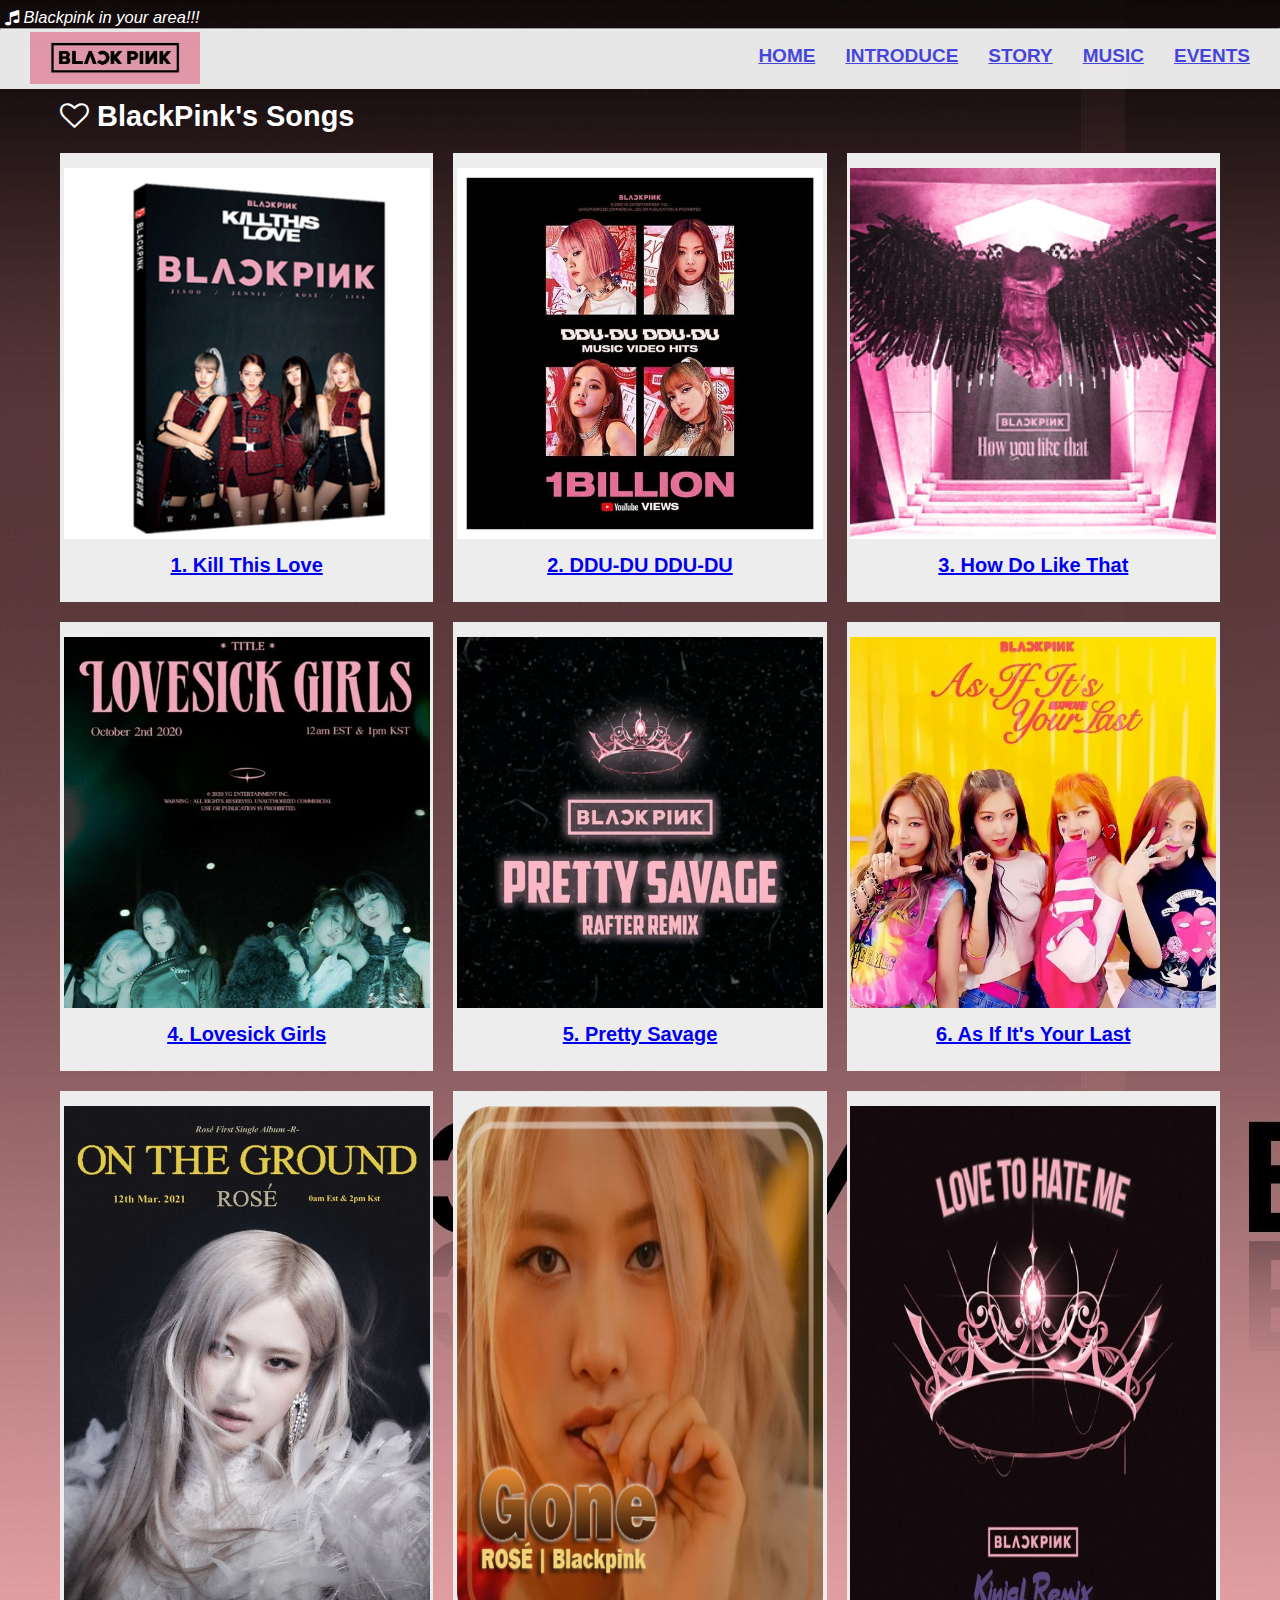
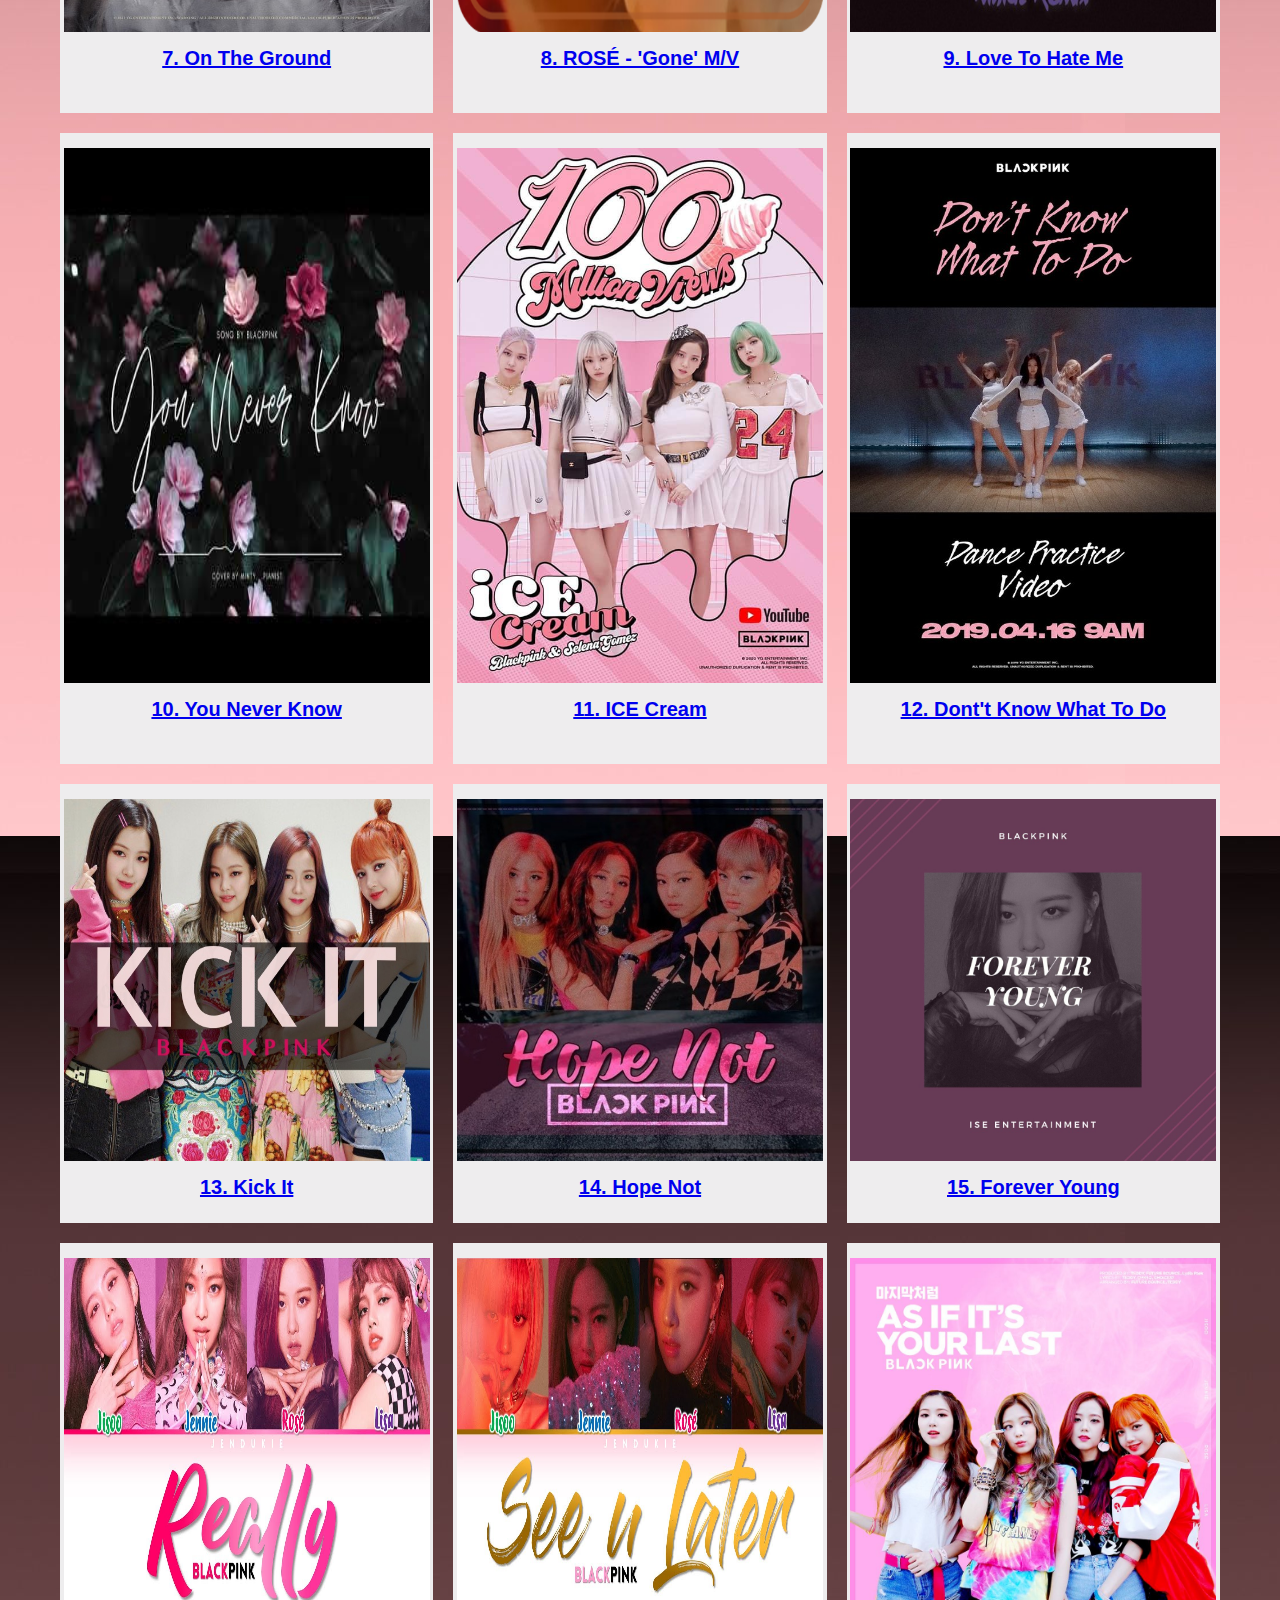
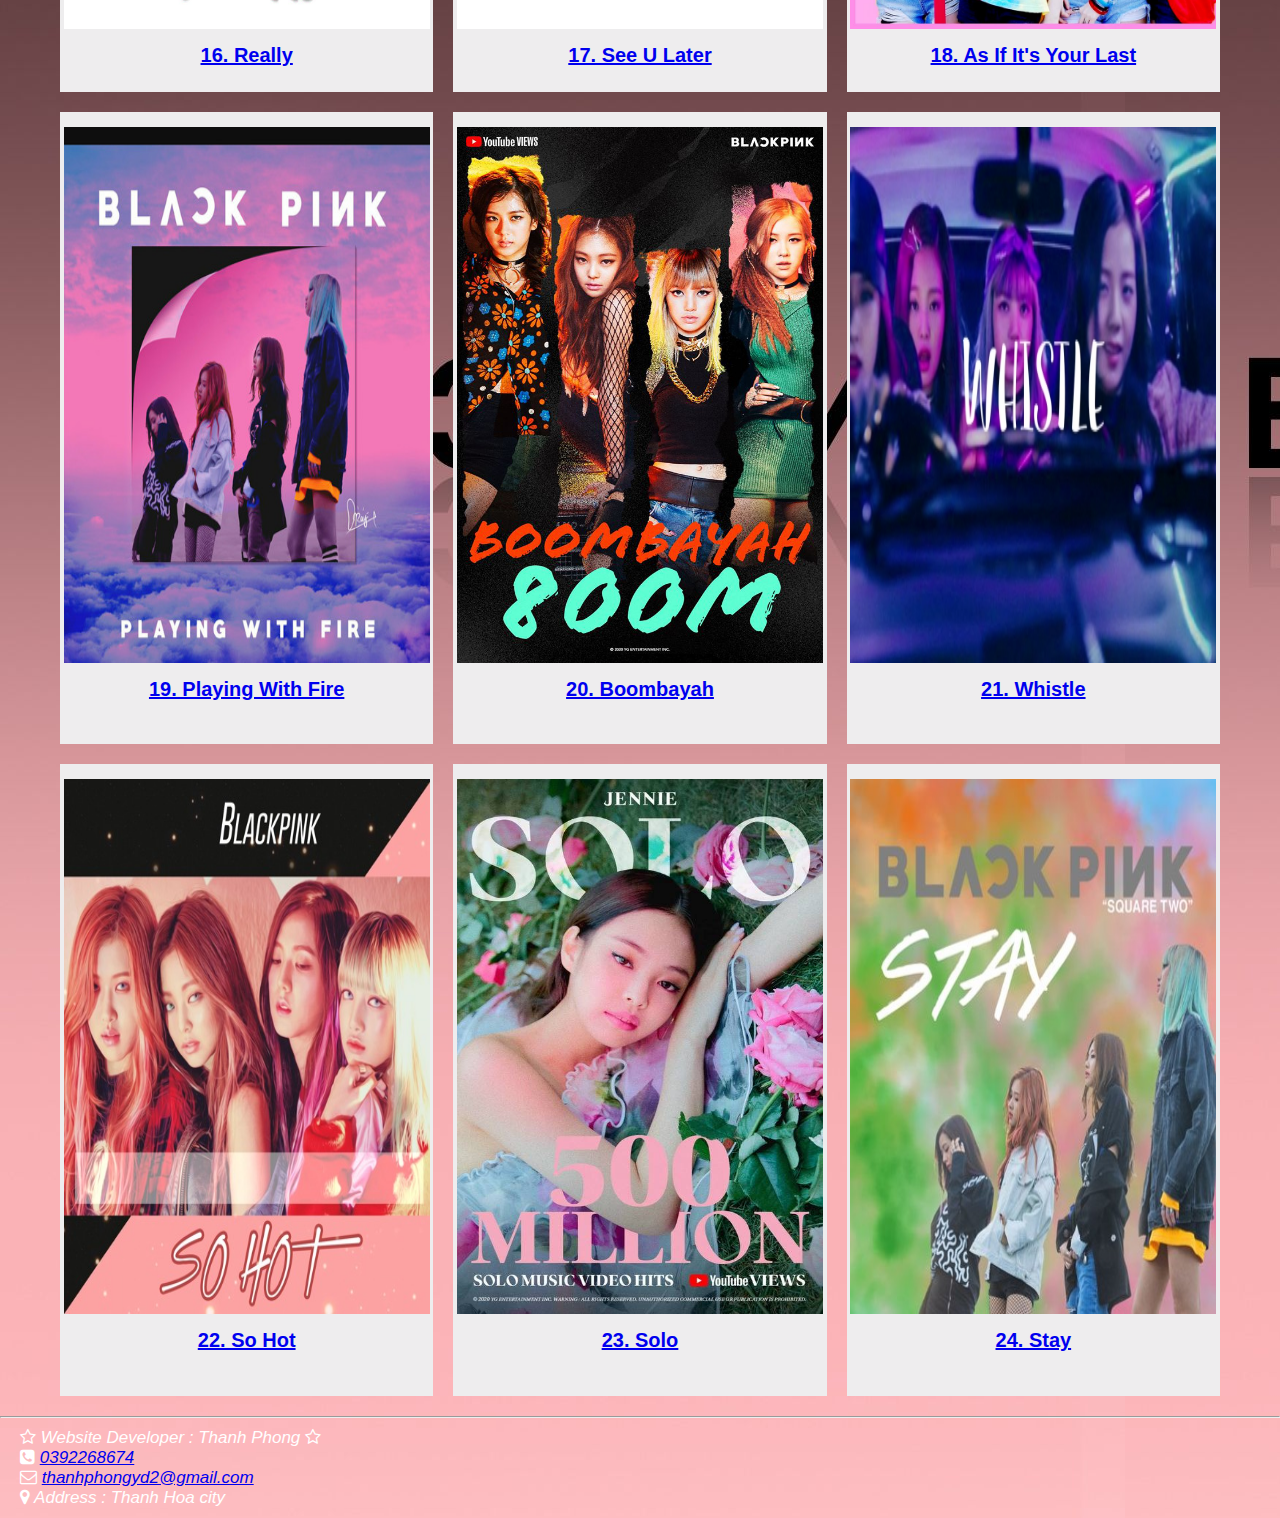
<file: music.html>
<!DOCTYPE html>
<html lang="en">

<head>
    <meta charset="UTF-8">
    <meta http-equiv="X-UA-Compatible" content="IE=edge">
    <meta name="viewport" content="width=device-width, initial-scale=1.0">
    <title>Music</title>
    <link rel="stylesheet" href="https://cdnjs.cloudflare.com/ajax/libs/font-awesome/4.7.0/css/font-awesome.css" integrity="sha512-5A8nwdMOWrSz20fDsjczgUidUBR8liPYU+WymTZP1lmY9G6Oc7HlZv156XqnsgNUzTyMefFTcsFH/tnJE/+xBg==" crossorigin="anonymous" referrerpolicy="no-referrer"
    />
    <link rel="stylesheet" href="CSS/music.css">
</head>

<body style="background-image: url(image/background2.jpg);">
    <header>
        <i> <i class="fa fa-music" aria-hidden="true"></i> Blackpink in your area!!! </i>
        <hr>
        <nav>
            <div class="logo">
                <img width="170px" height="52.22px" src="image/logo.jpg" alt="logo">
            </div>
            <ul>
                <li><a href="home.html">Home</a></li>
                <li><a href="introduce.html">Introduce</a></li>
                <li><a href="story.html">Story</a></li>
                <li><a href="music.html">music</a></li>
                <li><a href="event.html">Events</a></li>
            </ul>
        </nav>
    </header>
    <main>
        <span>
            <h2><i class="fa fa-heart-o" aria-hidden="true"></i> BlackPink's Songs</h2>
        </span>
        <div class="grid-container">
            <article class="course">
                <img src="image/music1.jpg" alt="">
                <p> <a href="https://www.youtube.com/watch?v=2S24-y0Ij3Y" target="_blank" rel="noopener noreferrer">1. Kill This Love </a> </p>
            </article>
            <article class="course">
                <img src="image/music2.jpg" alt="">
                <p> <a href="https://www.youtube.com/watch?v=IHNzOHi8sJs" target="_blank" rel="noopener noreferrer">2. DDU-DU DDU-DU </a> </p>
                </p>
            </article>
            <article class="course">
                <img src="image/music3.png" alt="">
                <p> <a href="https://www.youtube.com/watch?v=ioNng23DkIM" target="_blank" rel="noopener noreferrer">3. How Do Like That </a> </p>
            </article>
            <article class="course">
                <img src="image/music4.jpg" alt="">
                <p> <a href="https://www.youtube.com/watch?v=dyRsYk0LyA8" target="_blank" rel="noopener noreferrer">4. Lovesick Girls </a> </p>
                </p>
            </article>
            <article class="course">
                <img src="image/music5.jpg" alt="">
                <p> <a href="https://www.youtube.com/watch?v=QSaW4KB5IQk" target="_blank" rel="noopener noreferrer">5. Pretty Savage</a> </p>
                </p>
            </article>
            <article class="course">
                <img src="image/music6.jpg" alt="">
                <p> <a href="https://www.youtube.com/watch?v=Amq-qlqbjYA" target="_blank" rel="noopener noreferrer">6. As If It's Your Last </a> </p>
                </p>
            </article>

            <article class="course">
                <img src="image/music7.jpg" alt="">
                <p> <a href="https://www.youtube.com/watch?v=CKZvWhCqx1s" target="_blank" rel="noopener noreferrer">7. On The Ground </a> </p>
            </article>
            <article class="course">
                <img src="image/music8b.png" alt="">
                <p> <a href="https://www.youtube.com/watch?v=K9_VFxzCuQ0" target="_blank" rel="noopener noreferrer">8. ROSÉ - 'Gone' M/V </a> </p>
                </p>
            </article>
            <article class="course">
                <img src="image/music9.jpg" alt="">
                <p> <a href="https://www.youtube.com/watch?v=VE3i4_3fdA0" target="_blank" rel="noopener noreferrer">9. Love To Hate Me </a> </p>
            </article>
            <article class="course">
                <img src="image/music10.jpg" alt="">
                <p> <a href="https://www.youtube.com/watch?v=gRc8Lb9mqBQ" target="_blank" rel="noopener noreferrer">10. You Never Know </a> </p>
                </p>
            </article>
            <article class="course">
                <img src="image/music11.jpg" alt="">
                <p> <a href="https://www.youtube.com/watch?v=vRXZj0DzXIA" target="_blank" rel="noopener noreferrer">11. ICE Cream</a> </p>
                </p>
            </article>
            <article class="course">
                <img src="image/music12.jpg" alt="">
                <p> <a href="https://www.youtube.com/watch?v=bqzDuRz_P7g" target="_blank" rel="noopener noreferrer">12. Dont't Know What To Do</a> </p>
                </p>
            </article>
            <article class="course">
                <img src="image/music13.jpg" alt="">
                <p> <a href="https://www.youtube.com/watch?v=sYUlykDe4as" target="_blank" rel="noopener noreferrer">13. Kick It</a> </p>

            </article>
            <article class="course">
                <img src="image/music14.jpg" alt="">
                <p>
                    <a href="https://www.youtube.com/watch?v=Gk8QQdSrxRo" target="_blank" rel="noopener noreferrer">14. Hope Not</a>
                </p>
            </article>
            <article class="course">
                <img src="image/music15.jpg" alt="">
                <p> <a href="https://www.youtube.com/watch?v=89kTb73csYg" target="_blank" rel="noopener noreferrer">15. Forever Young</a> </p>
            </article>
            <article class="course">
                <img src="image/music16.jpg" alt="">
                <p> <a href="https://www.youtube.com/watch?v=v_6uVOPvQ58" target="_blank" rel="noopener noreferrer">16. Really</a> </p>

            </article>
            <article class="course">
                <img src="image/music17.jpg" alt="">
                <p>
                    <a href="https://www.youtube.com/watch?v=1-DJHEhxbiI" target="_blank" rel="noopener noreferrer">17. See U Later</a>
                </p>

            </article>
            <article class="course">
                <img src="image/music18.jpg" alt="">
                <p> <a href="https://www.youtube.com/watch?v=OYiH3t5tZgo" target="_blank" rel="noopener noreferrer">18. As If It's Your Last</a> </p>
                </p>
            </article>
            <article class="course">
                <img src="image/music19.jpg" alt="">
                <p> <a href="https://www.youtube.com/watch?v=9pdj4iJD08s" target="_blank" rel="noopener noreferrer">19. Playing With Fire</a> </p>
                </p>
            </article>
            <article class="course">
                <img src="image/music20.jpg" alt="">
                <p> <a href="https://www.youtube.com/watch?v=bwmSjveL3Lc" target="_blank" rel="noopener noreferrer">20. Boombayah</a> </p>
                </p>
            </article>
            <article class="course">
                <img src="image/music21.jpg" alt="">
                <p> <a href="https://www.youtube.com/watch?v=dISNgvVpWlo" target="_blank" rel="noopener noreferrer">21. Whistle</a> </p>
                </p>
            </article>
            <article class="course">
                <img src="image/music22.jpg" alt="">
                <p> <a href="https://www.youtube.com/watch?v=skIfzl96Gc0" target="_blank" rel="noopener noreferrer">22. So Hot</a> </p>
                </p>
            </article>
            <article class="course">
                <img src="image/music23.jpg" alt="">
                <p> <a href="https://www.youtube.com/watch?v=b73BI9eUkjM" target="_blank" rel="noopener noreferrer">23. Solo</a> </p>
                </p>
            </article>
            <article class="course">
                <img src="image/music24.jpg" alt="">
                <p> <a href="https://www.youtube.com/watch?v=FzVR_fymZw4" target="_blank" rel="noopener noreferrer">24. Stay</a> </p>
                </p>
            </article>
        </div>
    </main>
    <hr>
    <footer>
        <section>
            <i><i class="fa fa-star-o" aria-hidden="true"></i> Website Developer : Thanh Phong <i class="fa fa-star-o" aria-hidden="true"></i> <br>
            <i class="fa fa-phone-square" aria-hidden="true"></i> <a href="tel:+0392268674">0392268674 </a> <br>
            <i class="fa fa-envelope-o" aria-hidden="true"></i> <a href="mailto:thanhphongyd2@gmail.com">
                thanhphongyd2@gmail.com</a> <br>
            <i class="fa fa-map-marker" aria-hidden="true"></i> Address : Thanh Hoa city
        </section>

    </footer>
</body>
</file>
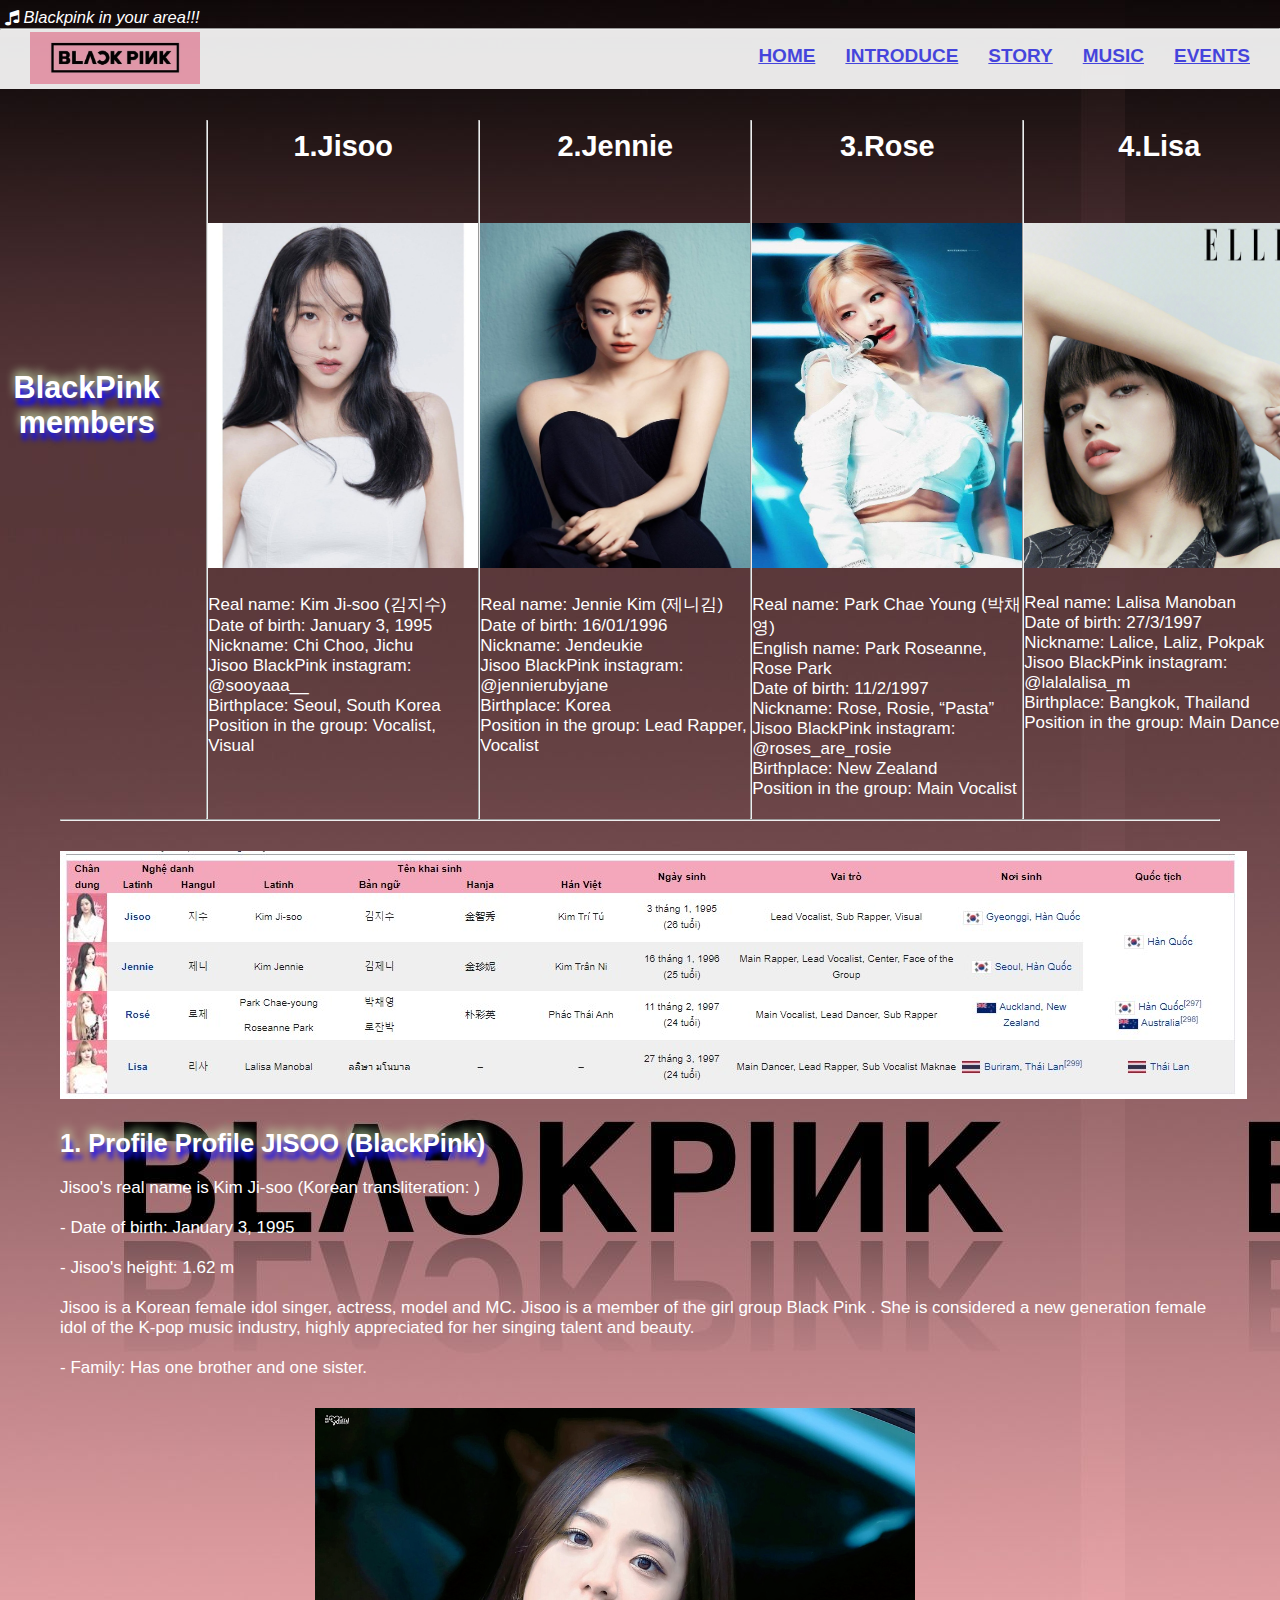
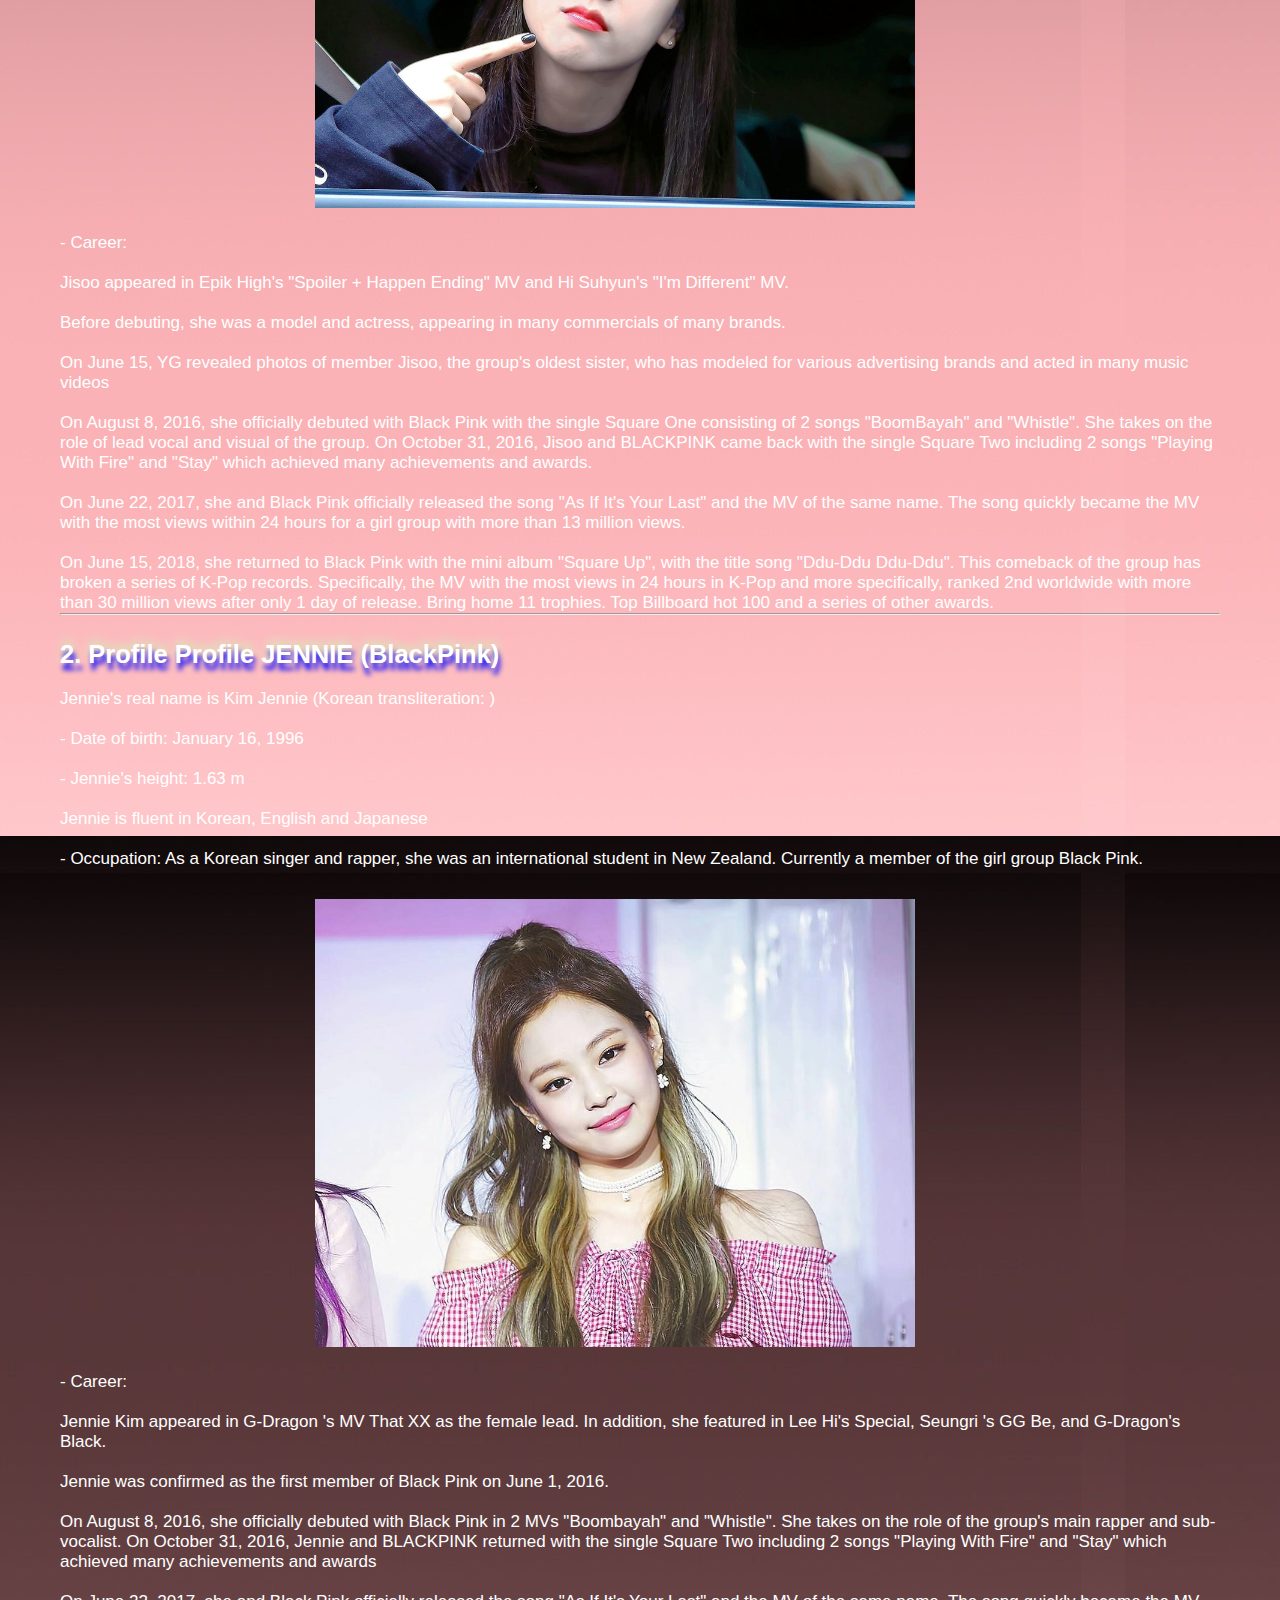
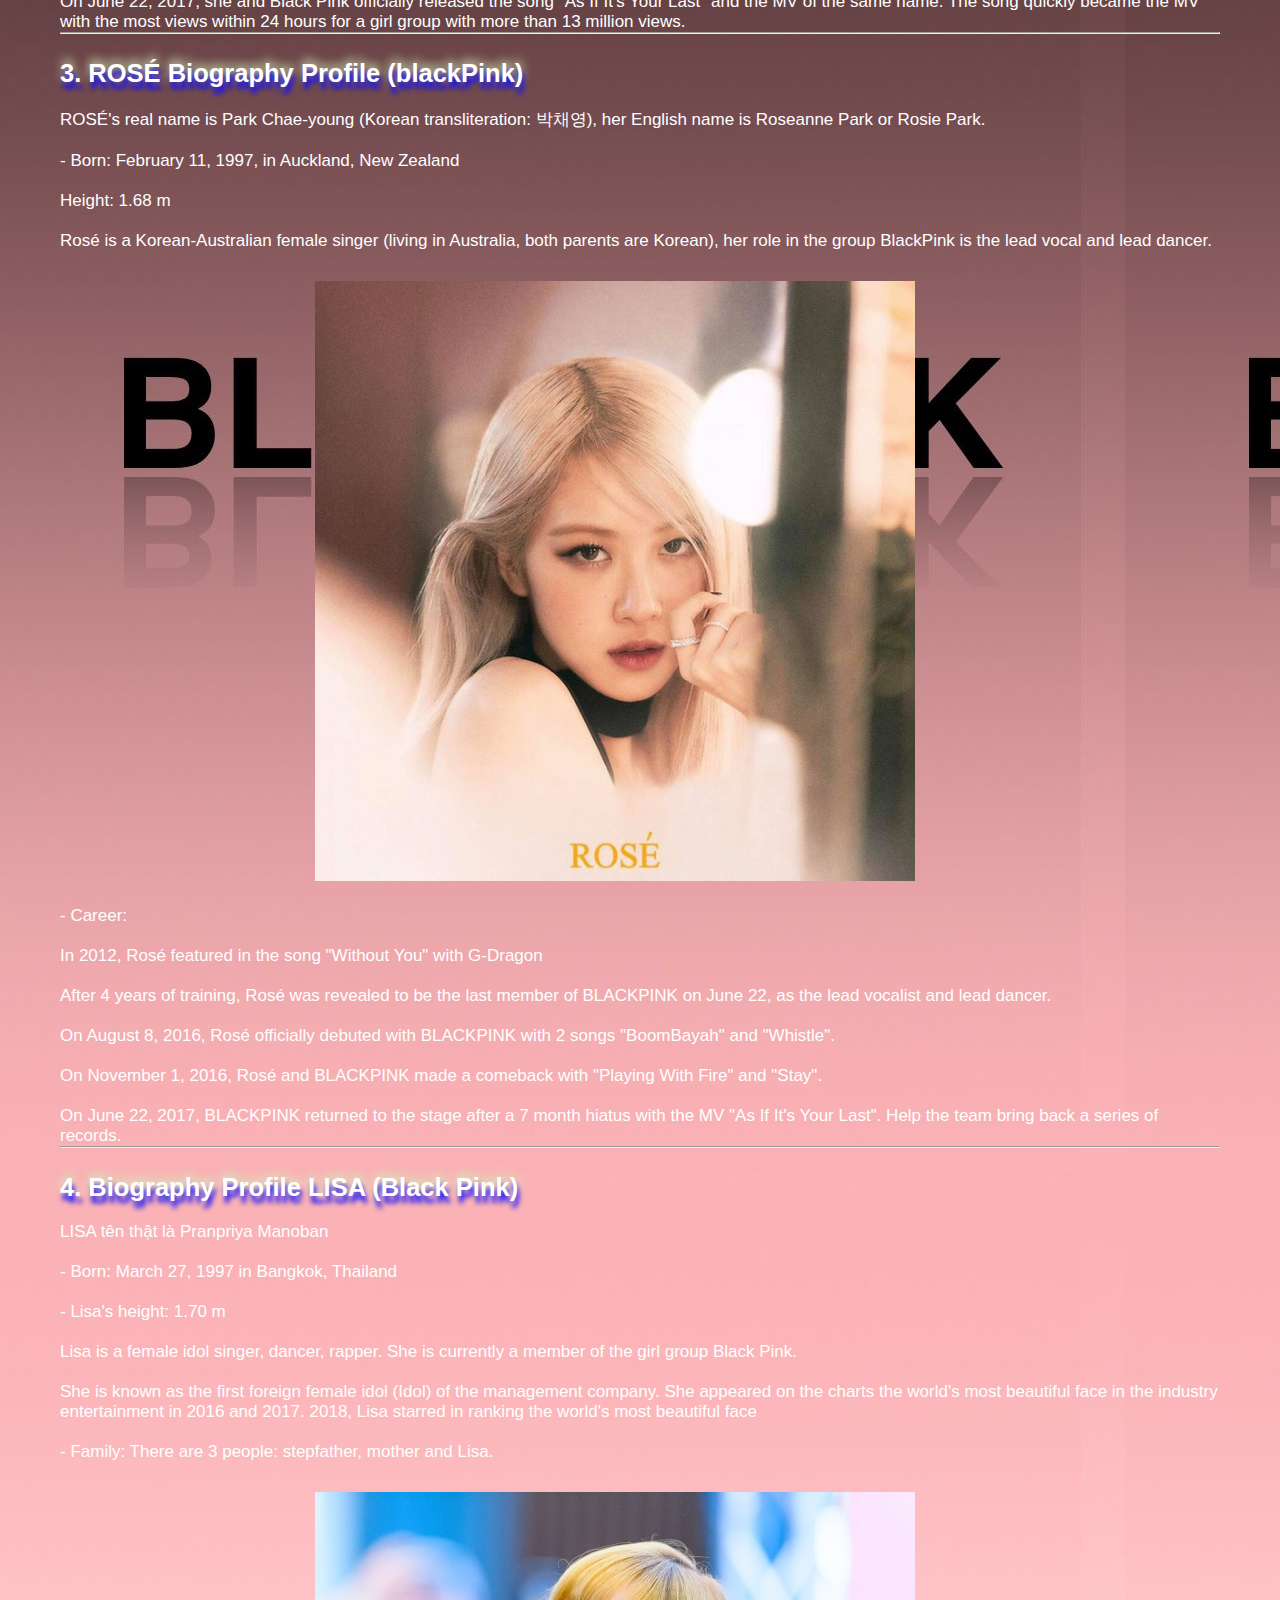
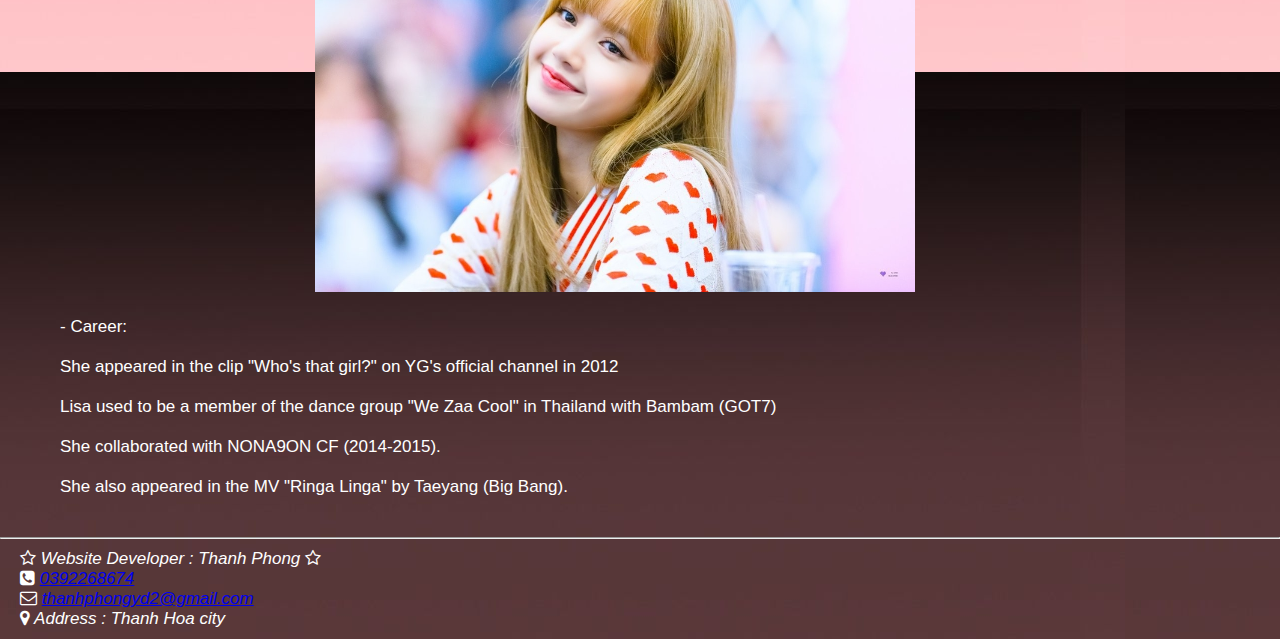
<file: story.html>
<!DOCTYPE html>
<html lang="en">

<head>
    <meta charset="UTF-8">
    <meta http-equiv="X-UA-Compatible" content="IE=edge">
    <meta name="viewport" content="width=device-width, initial-scale=1.0">
    <title>Story</title>
    <link rel="stylesheet" href="https://cdnjs.cloudflare.com/ajax/libs/font-awesome/4.7.0/css/font-awesome.css" integrity="sha512-5A8nwdMOWrSz20fDsjczgUidUBR8liPYU+WymTZP1lmY9G6Oc7HlZv156XqnsgNUzTyMefFTcsFH/tnJE/+xBg==" crossorigin="anonymous" referrerpolicy="no-referrer"
    />
    <link rel="stylesheet" href="CSS/story.css">
</head>

<body style="background-image: url(image/background2.jpg);">
    <header>
        <i> <i class="fa fa-music" aria-hidden="true"></i> Blackpink in your area!!! </i>
        <hr>
        <nav>
            <div class="logo">
                <img width="170px" height="52.22px" src="image/logo.jpg" alt="logo">
            </div>
            <ul>
                <li><a href="home.html">Home</a></li>
                <li><a href="introduce.html">Introduce</a></li>
                <li><a href="story.html">Story</a></li>
                <li><a href="music.html">music</a></li>
                <li><a href="event.html">Events</a></li>
            </ul>
        </nav>
    </header>
    <main>
        <section id="abc">
            <h1>BlackPink members</h1>
            <hr>
            <article>
                <h2>
                    1.Jisoo
                </h2>
                <p>
                    <img src="image/jisoo1.jpg" alt="jisoo1">
                </p>
                <p>
                    <ul type="circle">
                        <li>Real name: Kim Ji-soo (김지수)</li>
                        <li>Date of birth: January 3, 1995</li>
                        <li>Nickname: Chi Choo, Jichu</li>
                        <li>Jisoo BlackPink instagram: @sooyaaa__</li>
                        <li>Birthplace: Seoul, South Korea</li>
                        <li>Position in the group: Vocalist, Visual</li>

                    </ul>
                </p>
            </article>
            <hr>
            <article>
                <h2>
                    2.Jennie
                </h2>
                <p>
                    <img src="image/jennie1.jpg" alt="jennie1">

                </p>
                <p>
                    <ul>
                        <li>Real name: Jennie Kim (제니김)</li>
                        <li>Date of birth: 16/01/1996</li>
                        <li>Nickname: Jendeukie</li>
                        <li>Jisoo BlackPink instagram: @jennierubyjane</li>
                        <li>Birthplace: Korea</li>
                        <li>Position in the group: Lead Rapper, Vocalist</li>

                    </ul>
                </p>

            </article>
            <hr>
            <article>
                <h2>
                    3.Rose
                </h2>
                <p>
                    <img src="image/rose1.jpg" alt="jennie1">

                </p>
                <p>
                    <ul type="circle">
                        <li>Real name: Park Chae Young (박채영)</li>
                        <li>English name: Park Roseanne, Rose Park</li>
                        <li>Date of birth: 11/2/1997</li>
                        <li>Nickname: Rose, Rosie, “Pasta”</li>
                        <li>Jisoo BlackPink instagram: @roses_are_rosie</li>
                        <li>Birthplace: New Zealand</li>
                        <li>Position in the group: Main Vocalist</li>

                    </ul>
                </p>

            </article>
            <hr>
            <article>
                <h2>
                    4.Lisa
                </h2>
                <p>
                    <img src="image/lisa2.jpg" alt="jennie1">

                </p>
                <p>
                    <ul type="circle">
                        <li>Real name: Lalisa Manoban</li>
                        <li>Date of birth: 27/3/1997</li>
                        <li>Nickname: Lalice, Laliz, Pokpak</li>
                        <li>Jisoo BlackPink instagram: @lalalalisa_m</li>
                        <li>Birthplace: Bangkok, Thailand</li>
                        <li>Position in the group: Main Dancer</li>

                    </ul>
                </p>
            </article>
            <hr>

        </section>
        <hr>
        <img src="image/st1.jpg" alt="">

        <section>
            <h3>1. Profile Profile JISOO (BlackPink)</h3>
            <article>
                <p>Jisoo's real name is Kim Ji-soo (Korean transliteration: )</p>
                <p>- Date of birth: January 3, 1995</p>
                <p>- Jisoo's height: 1.62 m</p>
                <p>Jisoo is a Korean female idol singer, actress, model and MC. Jisoo is a member of the girl group Black Pink . She is considered a new generation female idol of the K-pop music industry, highly appreciated for her singing talent and beauty.</p>
                <p>- Family: Has one brother and one sister.</p>
                <img src="image/Jisoo3.png" alt="">
                <p>- Career:</p>
                <p>Jisoo appeared in Epik High's "Spoiler + Happen Ending" MV and Hi Suhyun's "I'm Different" MV.</p>
                <p>Before debuting, she was a model and actress, appearing in many commercials of many brands.</p>
                <p>On June 15, YG revealed photos of member Jisoo, the group's oldest sister, who has modeled for various advertising brands and acted in many music videos</p>
                <p>On August 8, 2016, she officially debuted with Black Pink with the single Square One consisting of 2 songs "BoomBayah" and "Whistle". She takes on the role of lead vocal and visual of the group. On October 31, 2016, Jisoo and BLACKPINK
                    came back with the single Square Two including 2 songs "Playing With Fire" and "Stay" which achieved many achievements and awards.</p>
                <p>On June 22, 2017, she and Black Pink officially released the song "As If It's Your Last" and the MV of the same name. The song quickly became the MV with the most views within 24 hours for a girl group with more than 13 million views.</p>
                <p>On June 15, 2018, she returned to Black Pink with the mini album "Square Up", with the title song "Ddu-Ddu Ddu-Ddu". This comeback of the group has broken a series of K-Pop records. Specifically, the MV with the most views in 24 hours
                    in K-Pop and more specifically, ranked 2nd worldwide with more than 30 million views after only 1 day of release. Bring home 11 trophies. Top Billboard hot 100 and a series of other awards.</p>
            </article>
        </section>
        <hr>
        <section>
            <h3>2. Profile Profile JENNIE (BlackPink)</h3>
            <article>
                <p>Jennie's real name is Kim Jennie (Korean transliteration: )</p>
                <p>- Date of birth: January 16, 1996</p>
                <p>- Jennie's height: 1.63 m</p>
                <p>Jennie is fluent in Korean, English and Japanese</p>
                <p>- Occupation: As a Korean singer and rapper, she was an international student in New Zealand. Currently a member of the girl group Black Pink.</p>
                <img src="image/jennie3.png" alt="">
                <p>- Career:</p>
                <p>Jennie Kim appeared in G-Dragon 's MV That XX as the female lead. In addition, she featured in Lee Hi's Special, Seungri 's GG Be, and G-Dragon's Black.</p>
                <p>Jennie was confirmed as the first member of Black Pink on June 1, 2016.</p>
                <p>On August 8, 2016, she officially debuted with Black Pink in 2 MVs "Boombayah" and "Whistle". She takes on the role of the group's main rapper and sub-vocalist. On October 31, 2016, Jennie and BLACKPINK returned with the single Square
                    Two including 2 songs "Playing With Fire" and "Stay" which achieved many achievements and awards</p>
                <p>On June 22, 2017, she and Black Pink officially released the song "As If It's Your Last" and the MV of the same name. The song quickly became the MV with the most views within 24 hours for a girl group with more than 13 million views.</p>
            </article>
        </section>
        <hr>
        <section>
            <h3>3. ROSÉ Biography Profile (blackPink)</h3>
            <article>
                <p>ROSÉ's real name is Park Chae-young (Korean transliteration: 박채영), her English name is Roseanne Park or Rosie Park.</p>
                <p>- Born: February 11, 1997, in Auckland, New Zealand</p>
                <p> Height: 1.68 m</p>
                <p>Rosé is a Korean-Australian female singer (living in Australia, both parents are Korean), her role in the group BlackPink is the lead vocal and lead dancer.</p>
                <img src="image/rose2.jpg" alt="">
                <p>- Career:</p>
                <p>In 2012, Rosé featured in the song "Without You" with G-Dragon</p>
                <p>After 4 years of training, Rosé was revealed to be the last member of BLACKPINK on June 22, as the lead vocalist and lead dancer.</p>
                <p>On August 8, 2016, Rosé officially debuted with BLACKPINK with 2 songs "BoomBayah" and "Whistle".</p>
                <p>On November 1, 2016, Rosé and BLACKPINK made a comeback with "Playing With Fire" and "Stay".</p>
                <p>On June 22, 2017, BLACKPINK returned to the stage after a 7 month hiatus with the MV "As If It's Your Last". Help the team bring back a series of records.</p>
            </article>
        </section>
        <hr>
        <section>
            <h3>4. Biography Profile LISA (Black Pink)</h3>
            <article>
                <p>LISA tên thật là Pranpriya Manoban</p>
                <p>- Born: March 27, 1997 in Bangkok, Thailand</p>
                <p>- Lisa's height: 1.70 m</p>
                <p>Lisa is a female idol singer, dancer, rapper. She is currently a member of the girl group Black Pink.</p>
                <p>She is known as the first foreign female idol (Idol) of the management company. She appeared on the charts the world's most beautiful face in the industry entertainment in 2016 and 2017. 2018, Lisa starred in ranking the world's most beautiful
                    face
                </p>
                <p>- Family: There are 3 people: stepfather, mother and Lisa.</p>
                <img src="image/lisa3.png" alt="">
                <p>- Career:</p>
                <p>She appeared in the clip "Who's that girl?" on YG's official channel in 2012</p>
                <p>Lisa used to be a member of the dance group "We Zaa Cool" in Thailand with Bambam (GOT7)</p>
                <p>She collaborated with NONA9ON CF (2014-2015).</p>
                <p>She also appeared in the MV "Ringa Linga" by Taeyang (Big Bang).</p>
            </article>
        </section>
    </main>
    <hr>
    <footer>
        <section>
            <i><i class="fa fa-star-o" aria-hidden="true"></i> Website Developer : Thanh Phong <i class="fa fa-star-o" aria-hidden="true"></i> <br>
            <i class="fa fa-phone-square" aria-hidden="true"></i> <a href="tel:+0392268674">0392268674 </a> <br>
            <i class="fa fa-envelope-o" aria-hidden="true"></i> <a href="mailto:thanhphongyd2@gmail.com">
                thanhphongyd2@gmail.com</a> <br>
            <i class="fa fa-map-marker" aria-hidden="true"></i> Address : Thanh Hoa city
        </section>
    </footer>
</body>
</body>

</html>
</file>
<file: CSS/information.css>
* {
    box-sizing: border-box;
    padding: 0;
    margin: 0
}

html {
    font-family: 'Open Sans', sans-serif;
    font-size: 14px;
    background-color: #F5F5F5;
    color: #141525;
    background-image: url(https://i.pinimg.com/736x/e6/7c/d3/e67cd37764bbbfde7d832a60eb778b77.jpg);
}

body {
    padding: 0
}

header,
main,
footer {
    width: 700px;
    margin: 0 auto;
    background-color: #fff;
    padding: 20px
}

footer {
    background-color: rgb(236, 236, 236);
    color: rgb(10, 2, 2)
}

h1 {
    font-size: 2.5rem;
    text-align: center;
    color: #a6d4c3
}

h2 {
    font-size: 2rem
}

h3 {
    font-size: 1.75rem
}

h4 {
    font-size: 1.5rem
}

h5 {
    font-size: 1.25rem
}

h6 {
    font-size: 1rem
}

table {
    border: 1px solid orange;
    border-collapse: collapse;
    width: 100%;
    margin: 0 auto
}

td {
    padding: 10px
}

tr td {
    font-weight: bold;
}

input[type="text"],
input[type="email"],
input[type="date"],
input[type="datetime-local"],
input[type="number"],
select,
textarea {
    width: 100%;
    padding: 12px;
    border-radius: 0;
    font-size: 1.05em;
    outline: none;
    border: 1px solid gray
}

input[type="submit"],
input[type="button"],
input[type="reset"],
button {
    background-color: navy;
    border: 2px solid navy;
    border-radius: 0;
    padding: 12px;
    color: #fff;
    font-size: 1em;
    font-weight: 700;
    min-width: 100px
}

input[type="submit"]:hover,
input[type="button"]:hover,
input[type="reset"]:hover,
button:hover {
    background-color: #fff;
    color: navy
}
</file>
<file: CSS/events.css>
* {
    padding: 0;
    margin: 0;
    box-sizing: border-box;
}

html {
    font-family: 'Open Sans', sans-serif;
    font-size: 17px;
    color: #ffffff;
}

header {
    font-size: 1.2em;
}

h1 {
    font-size: 1.8rem;
    text-shadow: 2px 7px 5px rgb(15, 11, 255), 0px -4px 10px rgb(209, 241, 183);
    padding-top: 15px;
    text-align: center;
    margin-bottom: 15px;
}

h2 {
    font-size: 1.7rem;
}

h3 {
    font-size: 1.5rem;
    margin-top: 25px;
    text-shadow: 2px 7px 5px rgb(15, 11, 255), 0px -4px 10px rgb(209, 241, 183);
}

h4 {
    font-size: 1rem;
}

h5 {
    font-size: 0.5rem;
}

h6 {
    font-size: 0.25rem;
}

.logo {
    display: block;
    float: left;
    padding-left: 30px;
    margin-top: 1.5px;
    top: 5px;
}

header {
    margin-top: 5px;
}

nav ul {
    padding-top: 15px;
    float: right;
    opacity: 0.7;
}

nav {
    overflow: visible;
}

nav {
    display: block;
    width: 100%;
    background-color: white;
    position: fixed;
    top: auto;
    z-index: 9999;
    opacity: 0.9;
}

header>i {
    margin-left: 5px;
    font-size: 16.5px;
}

nav ul>li {
    color: black;
    padding-top: 0;
    float: left;
    list-style: none;
    padding-right: 30px;
    text-transform: uppercase;
    font-weight: 900;
    font-size: 19px;
}

ul li>a:hover {
    color: #ffb300;
}

main,
footer {
    padding: 70px 20px 40px 20px;
    width: 1200px;
    margin: auto;
}

.grid-container {
    display: grid;
    grid-template-columns: repeat(3, 1fr);
    grid-gap: 20px;
    align-content: end;
    text-align: center;
}

.course {
    position: relative;
    padding-bottom: 20px;
    background-color: #eeedee;
    top: 20px;
}

.course img {
    padding-top: 15px;
    width: 98%;
    height: 90%;
}

.course .author {
    position: absolute;
    bottom: 0;
    width: 300px;
    background-color: #eaebec;
}

p {
    margin-top: 5px;
    margin-bottom: 5px;
}

.course p {
    margin-top: 10px;
    font-weight: bold;
    font-size: 20px;
}

footer {
    float: left;
    padding: 10px 20px 10px 20px;
    margin: auto;
}

article>img {
    width: 74.5%;
    margin-top: 10px;
    margin-bottom: 10px;
    margin-left: 12%;
}
</file>
<file: CSS/introduce.css>
* {
    padding: 0;
    margin: 0;
    box-sizing: border-box;
}

html {
    font-family: 'Open Sans', sans-serif;
    font-size: 17px;
    color: #ffffff;
}

header {
    font-size: 1.2em;
}

h1 {
    font-size: 2.2rem;
    text-shadow: 2px 7px 5px rgb(15, 11, 255), 0px -4px 10px rgb(209, 241, 183);
    padding-top: 15px;
    margin-left: 500px;
}

h2 {
    font-size: 1.7rem;
    text-shadow: 2px 7px 5px rgb(15, 11, 255), 0px -4px 10px rgb(209, 241, 183);
}

h3 {
    font-size: 1.5rem;
    margin-top: 20px;
}

h4 {
    font-size: 1rem;
}

h5 {
    font-size: 0.5rem;
}

h6 {
    font-size: 0.25rem;
}

p {
    text-indent: 1.6rem;
    padding-top: 10px;
}

.logo {
    display: block;
    float: left;
    padding-left: 30px;
    margin-top: 1.5px;
    top: 5px;
}

header {
    margin-top: 5px;
}

nav ul {
    padding-top: 15px;
    float: right;
    opacity: 0.7;
}

nav {
    overflow: visible;
}

nav {
    display: block;
    width: 100%;
    background-color: white;
    position: fixed;
    top: auto;
    z-index: 9999;
    opacity: 0.9;
}

header>i {
    margin-left: 5px;
    font-size: 16.5px;
}

nav ul>li {
    color: black;
    padding-top: 0;
    float: left;
    list-style: none;
    padding-right: 30px;
    text-transform: uppercase;
    font-weight: 900;
    font-size: 19px;
}

ul li>a:hover {
    color: #ffb300;
}

main,
footer {
    padding: 70px 20px 40px 20px;
    width: 1200px;
    margin: auto;
}

#abc {
    float: right;
    width: 270px;
    margin-left: 15px;
}

section h1 {
    padding-top: 10px;
}

#cde {
    margin-right: 20px;
    width: 32%;
    float: left;
    margin-top: 18px;
}

#efg {
    float: left;
    width: 50%;
    margin-right: 15px;
}

footer {
    float: left;
    padding: 10px 20px 10px 20px;
    margin: auto;
}

span img {
    width: 30%;
    height: 350px;
    margin-left: 12px;
    margin-top: 20px;
    margin-bottom: 10px;
    margin-right: 20px;
    position: fixed;
}
</file>
<file: CSS/music.css>
* {
    padding: 0;
    margin: 0;
    box-sizing: border-box;
}

html {
    font-family: 'Open Sans', sans-serif;
    font-size: 17px;
    color: #ffffff;
}

header {
    font-size: 1.2em;
}

h1 {
    font-size: 1.8rem;
    text-shadow: 2px 7px 5px rgb(15, 11, 255), 0px -4px 10px rgb(209, 241, 183);
    padding-top: 15px;
    text-align: center;
}

h2 {
    font-size: 1.7rem;
}

h3 {
    font-size: 1.5rem;
    margin-top: 25px;
    text-shadow: 2px 7px 5px rgb(15, 11, 255), 0px -4px 10px rgb(209, 241, 183);
}

h4 {
    font-size: 1rem;
}

h5 {
    font-size: 0.5rem;
}

h6 {
    font-size: 0.25rem;
}

.logo {
    display: block;
    float: left;
    padding-left: 30px;
    margin-top: 1.5px;
    top: 5px;
}

header {
    margin-top: 5px;
}

nav ul {
    padding-top: 15px;
    float: right;
    opacity: 0.7;
}

nav {
    overflow: visible;
}

nav {
    display: block;
    width: 100%;
    background-color: white;
    position: fixed;
    top: auto;
    z-index: 9999;
    opacity: 0.9;
}

header>i {
    margin-left: 5px;
    font-size: 16.5px;
}

nav ul>li {
    color: black;
    padding-top: 0;
    float: left;
    list-style: none;
    padding-right: 30px;
    text-transform: uppercase;
    font-weight: 900;
    font-size: 19px;
}

ul li>a:hover {
    color: #ffb300;
}

main,
footer {
    padding: 70px 20px 40px 20px;
    width: 1200px;
    margin: auto;
}

.grid-container {
    display: grid;
    grid-template-columns: repeat(3, 1fr);
    grid-gap: 20px;
    align-content: end;
    text-align: center;
}

.course {
    position: relative;
    padding-bottom: 20px;
    background-color: #eeedee;
    top: 20px;
}

.course img {
    padding-top: 15px;
    width: 98%;
    height: 90%;
}

.course .author {
    position: absolute;
    bottom: 0;
    width: 300px;
    background-color: #eaebec;
}

.course p {
    margin-top: 10px;
    font-weight: bold;
    font-size: 20px;
}

footer {
    float: left;
    padding: 10px 20px 10px 20px;
    margin: auto;
}

p a:hover {
    color: #ffb300;
}
</file>
<file: CSS/story.css>
* {
    padding: 0;
    margin: 0;
    box-sizing: border-box;
}

html {
    font-family: 'Open Sans', sans-serif;
    font-size: 17px;
    color: #ffffff;
}

header {
    font-size: 1.2em;
}

h1 {
    font-size: 1.8rem;
    text-shadow: 2px 7px 5px rgb(15, 11, 255), 0px -4px 10px rgb(209, 241, 183);
    padding-top: 15px;
    text-align: center;
}

h2 {
    font-size: 1.7rem;
}

h3 {
    font-size: 1.5rem;
    margin-top: 25px;
    text-shadow: 2px 7px 5px rgb(15, 11, 255), 0px -4px 10px rgb(209, 241, 183);
}

h4 {
    font-size: 1rem;
}

h5 {
    font-size: 0.5rem;
}

h6 {
    font-size: 0.25rem;
}

.logo {
    display: block;
    float: left;
    padding-left: 30px;
    margin-top: 1.5px;
    top: 5px;
}

header {
    margin-top: 5px;
}

nav ul {
    padding-top: 15px;
    float: right;
    opacity: 0.7;
}

nav {
    overflow: visible;
}

nav {
    display: block;
    width: 100%;
    background-color: white;
    position: fixed;
    top: auto;
    z-index: 9999;
    opacity: 0.9;
}

header>i {
    margin-left: 5px;
    font-size: 16.5px;
}

nav ul>li {
    color: black;
    padding-top: 0;
    float: left;
    list-style: none;
    padding-right: 30px;
    text-transform: uppercase;
    font-weight: 900;
    font-size: 19px;
}

ul li>a:hover {
    color: #ffb300;
}

main,
footer {
    padding: 70px 20px 40px 20px;
    width: 1200px;
    margin: auto;
}

main section h1 {
    padding-top: 0;
}

section article p {
    padding-top: 20px;
}

ul {
    display: inline;
}

ul>li {
    display: flex;
}

#abc {
    display: flex;
    color: white;
    padding-top: 20px;
    margin: 0px;
}

#abc h2 {
    text-align: center;
    margin-top: 10px;
}

#abc img {
    width: 270px;
    padding-top: 10px;
    height: 355px;
}

#abc h1 {
    padding-top: 250px;
    position: relative;
    right: 4%;
    margin: 0;
}

main img {
    margin-top: 30px;
}

article>img {
    width: 600px;
    margin-left: 22%;
    margin-right: 22%;
}

footer {
    float: left;
    padding: 10px 20px 10px 20px;
    margin: auto;
}
</file>
